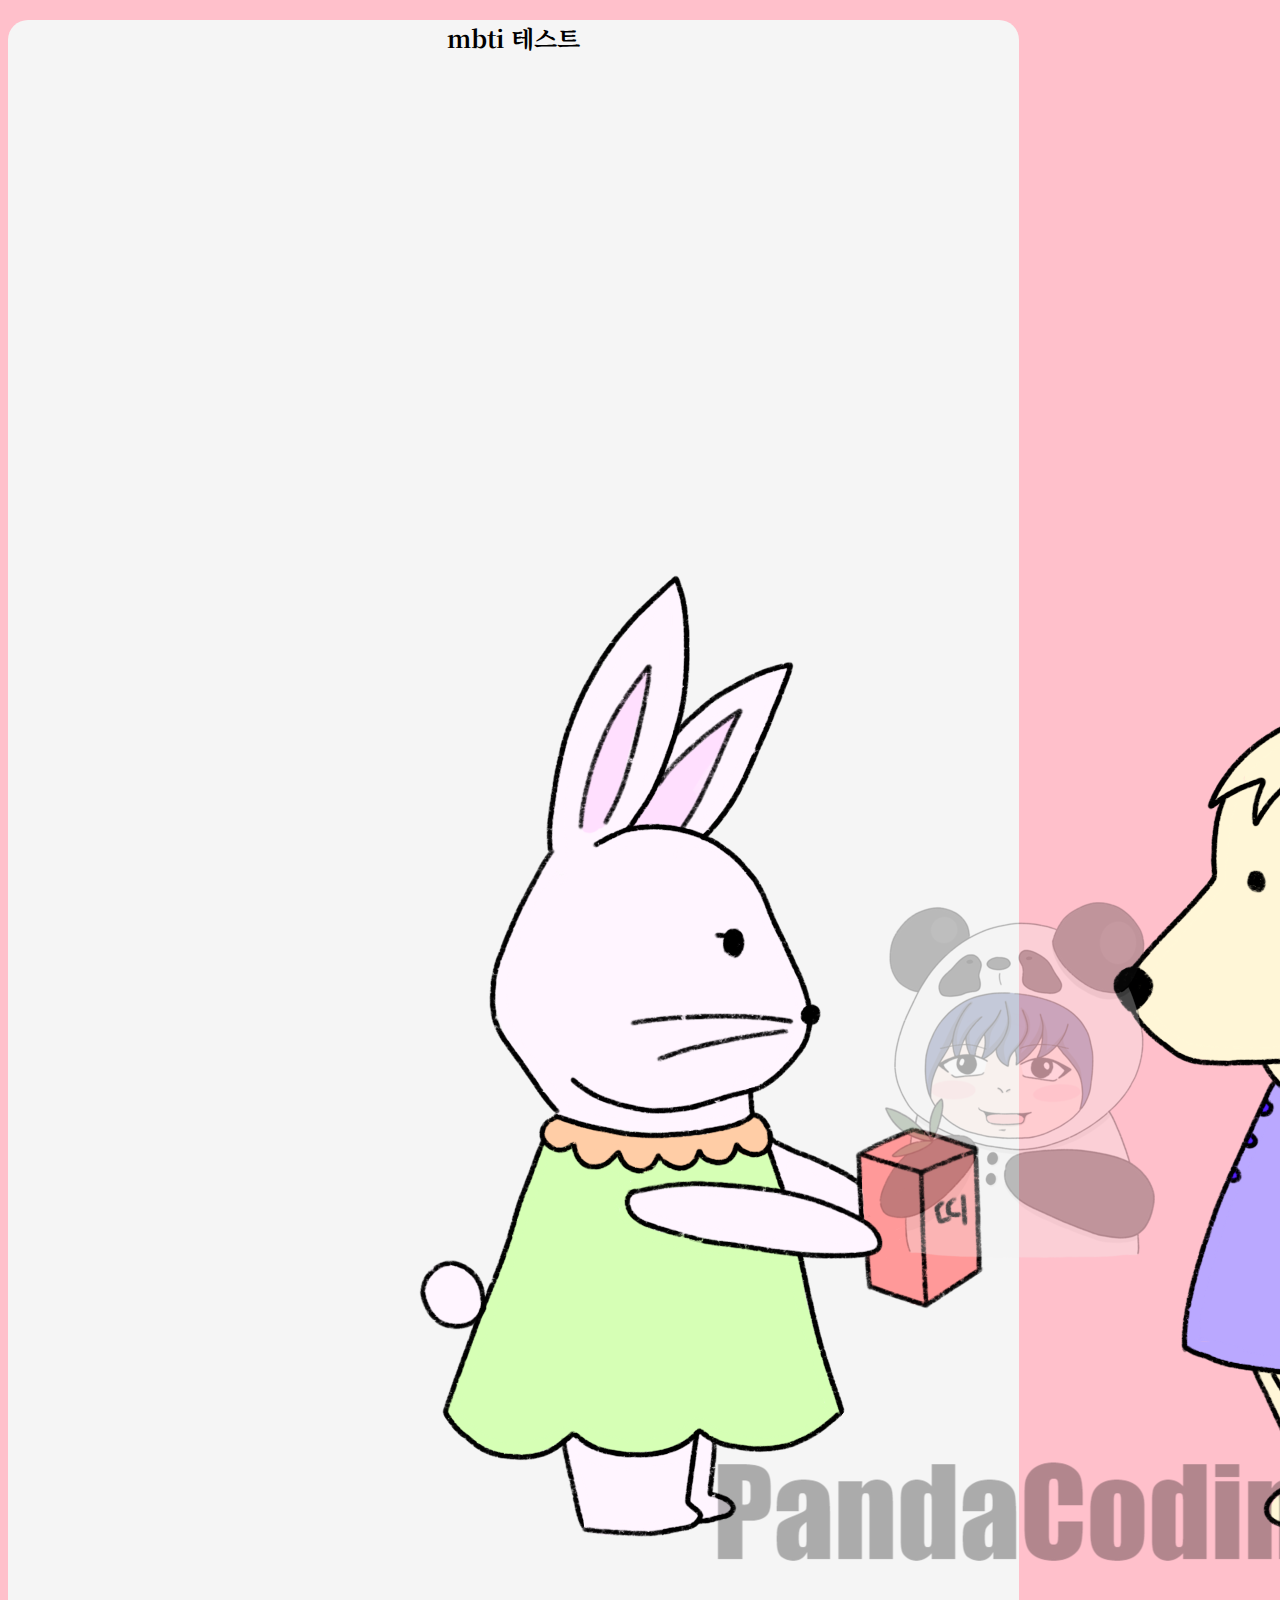
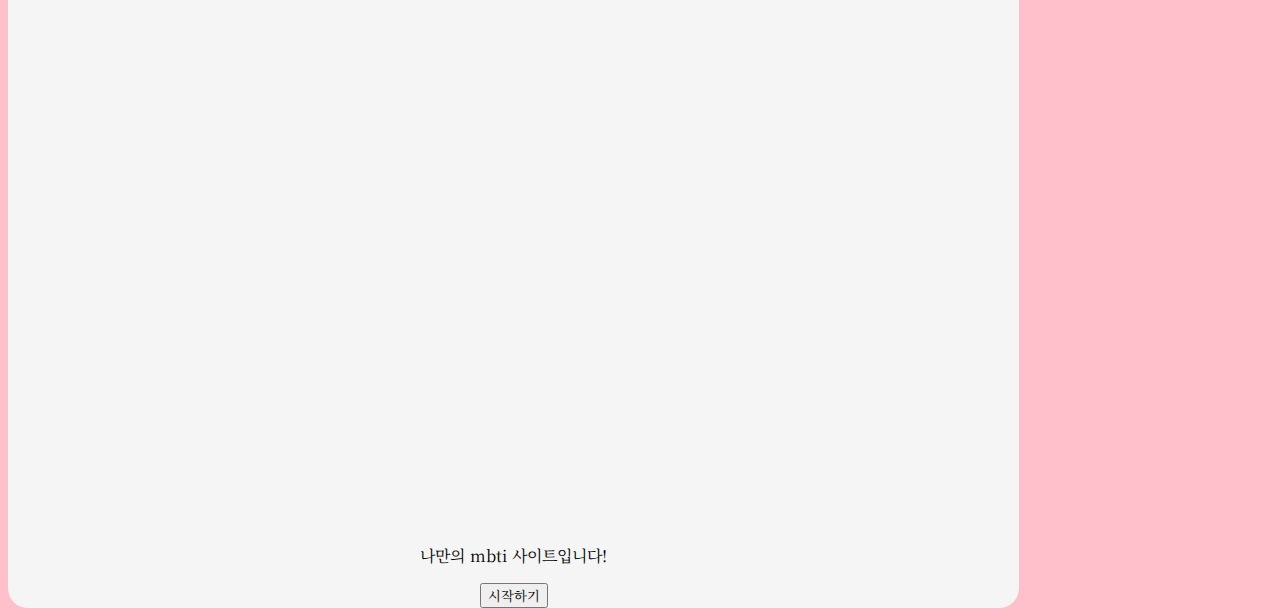
<file: index.html>
<!DOCTYPE html>
<html lang="ko" dir="ltr">

<head>
  <meta charset="utf-8">
  <meta name="viewport" content="width=device-width, initial-scale=1">
  <meta name="author" content="SeongAh">
  <meta name="keywords" content="mbti 테스트">
  <meta name="description" content="mbti 테스트">

  <!-- sns share -->
  <meta property="og:url" content="https://seongah-mbti-test.netlify.app"/>
  <meta property="og:title" content="mbti 테스트"/>
  <meta property="og:type" content="website"/>
  <meta property="og:image" content="img/share.png"/>
  <meta property="og:description" content="mbti 테스트"/>

  <!--favicon-->
  <link rel="shortcut icon" href="img/favicon.ico">
  <link rel="apple-touch-icon-precomposed" href="img.favicon.ico">

  <title>mbit test</title>
  <link href="https://cdn.jsdelivr.net/npm/bootstrap@5.1.3/dist/css/bootstrap.min.css" rel="stylesheet" integrity="sha384-1BmE4kWBq78iYhFldvKuhfTAU6auU8tT94WrHftjDbrCEXSU1oBoqyl2QvZ6jIW3" crossorigin="anonymous">
  <link rel="stylesheet" href="./css/default.css">
  <link rel="stylesheet" href="./css/main.css">
  <link rel="stylesheet" href="./css/qna.css">
  <link rel="stylesheet" href="./css/animation.css">
  <link rel="preconnect" href="https://fonts.googleapis.com">
  <link rel="preconnect" href="https://fonts.gstatic.com" crossorigin>
  <link href="https://fonts.googleapis.com/css2?family=Noto+Serif+KR&display=swap" rel="stylesheet">
  <link rel="stylesheet" href="./css/result.css">
  <script src="https://developers.kakao.com/sdk/js/kakao.js"></script>
  <script>
    Kakao.init('c01f9ddd3a9bfd1894d2548c6b57a482');
    Kakao.isInitialized();
  </script>
  <script async src="https://pagead2.googlesyndication.com/pagead/js/adsbygoogle.js?client=ca-pub-9457630127413603"
     crossorigin="anonymous"></script>
  <script async src="https://pagead2.googlesyndication.com/pagead/js/adsbygoogle.js?client=ca-pub-9457630127413603"
     crossorigin="anonymous"></script>
</head>

<body>
  <div id="container">
    <section id="main" class="mx-auto my-5 py-5 px-3">
      <h2>mbti 테스트</h2>
      <div class="col-lg-6 col-md-8 col-sm-10 col-12 mx-auto">
        <img src="./img/main.png" alt="mainImage" class="img-fluid">
      </div>
      <p>
        나만의 mbti 사이트입니다!
      </p>
      <button type="button" class="btn btn-outline-primary mt-2" onclick="js:begin()">시작하기</button>
    </section>
    <section id="qna">
      <div class="status mx-auto mt-5">
        <div class="statusBar">

        </div>
      </div>
      <div class="qBox my-5 py-3 mx-auto">

      </div>
      <div class="answerBox">

      </div>
    </section>
    <section id="result" class="mx-auto my-5 py-5 px-3">
      <h2>당신의 결과는?!</h2>
      <div class="resultname">

      </div>
      <div id="resultImg" class="my-3 col-lg-6 col-md-8 col-sm-10 col-12 mx-auto">
      </div>
      <div class="resultDesc">

      </div>
      <button type="button" class="mt-3 py-2 px-3 kakao"
      onclick="js:setShare()">공유하기</button>
    </section>
    <script src="./js/data.js" charset="utf-8"></script>
    <script src="./js/start.js" charset="utf-8"></script>
    <script src="./js/share.js" charset="utf-8"></script>
  </div>
</body>

</html>
</file>
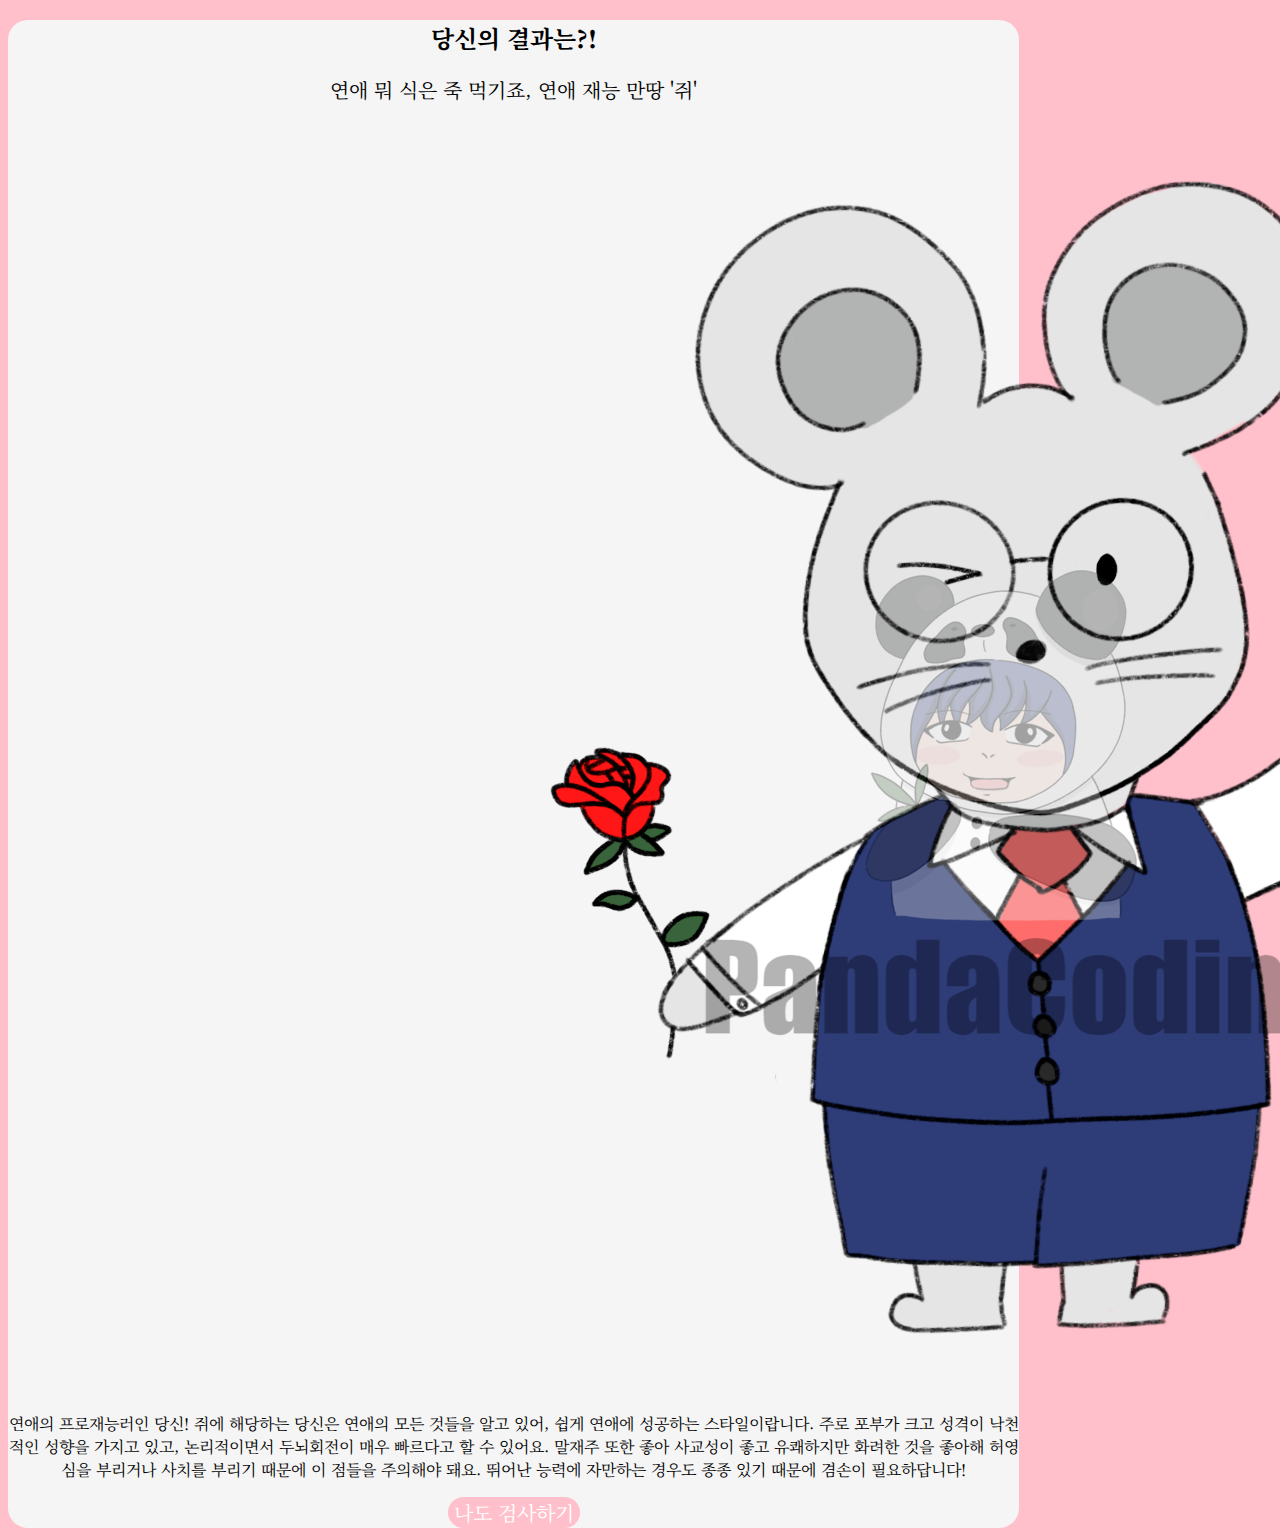
<file: page/result-0.html>
<!DOCTYPE html>
<html lang="ko" dir="ltr">
  <head>
    <meta charset="utf-8">
    <meta name="viewport" content="width=device-width, initial-scale=1">
    <meta name="author" content="SeongAh">
    <meta name="keywords" content="mbti 테스트">
    <meta name="description" content="mbti 테스트">

    <!-- sns share -->
    <meta property="og:url" content="https://seongah-mbti-test.netlify.app"/>
    <meta property="og:title" content="mbti 테스트"/>
    <meta property="og:type" content="website"/>
    <meta property="og:image" content="img/share.png"/>
    <meta property="og:description" content="mbti 테스트"/>

    <!--favicon-->
    <link rel="shortcut icon" href="img/favicon.ico">
    <link rel="apple-touch-icon-precomposed" href="img.favicon.ico">

    <title>mbit test</title>
    <link href="https://cdn.jsdelivr.net/npm/bootstrap@5.1.3/dist/css/bootstrap.min.css" rel="stylesheet" integrity="sha384-1BmE4kWBq78iYhFldvKuhfTAU6auU8tT94WrHftjDbrCEXSU1oBoqyl2QvZ6jIW3" crossorigin="anonymous">
    <link rel="stylesheet" href="../css/default.css">
    <link rel="preconnect" href="https://fonts.googleapis.com">
    <link rel="preconnect" href="https://fonts.gstatic.com" crossorigin>
    <link href="https://fonts.googleapis.com/css2?family=Noto+Serif+KR&display=swap" rel="stylesheet">
    <link rel="stylesheet" href="../css/result.css">
  </head>
  <body>
    <section id="shareResult" class="mx-auto my-5 py-5 px-3">
      <h2>당신의 결과는?!</h2>
      <div class="resultname">
        <p>연애 뭐 식은 죽 먹기죠, 연애 재능 만땅 '쥐'</p>
      </div>
      <div id="resultImg" class="my-3 col-lg-6 col-md-8 col-sm-10 col-12 mx-auto">
        <img src="../img/image-0.png" alt="0" class="img-fluid">
      </div>
      <div class="resultDesc">
        <p>연애의 프로재능러인 당신! 쥐에 해당하는 당신은 연애의 모든 것들을 알고 있어, 쉽게 연애에 성공하는 스타일이랍니다. 주로 포부가 크고 성격이 낙천적인 성향을 가지고 있고, 논리적이면서 두뇌회전이 매우 빠르다고 할 수 있어요. 말재주 또한 좋아 사교성이 좋고 유쾌하지만 화려한 것을 좋아해 허영심을 부리거나 사치를 부리기 때문에 이 점들을 주의해야 돼요. 뛰어난 능력에 자만하는 경우도 종종 있기 때문에 겸손이 필요하답니다! </p>
      </div>
      <script type="text/javascript">
        function moveHome(){
          location.href = "/index.html";
        }
      </script>
      <button type="button" class="mt-3 py-2 px-3 gohome"
      onclick="js:moveHome()">나도 검사하기</button>
    </section>
  </body>
</html>
</file>
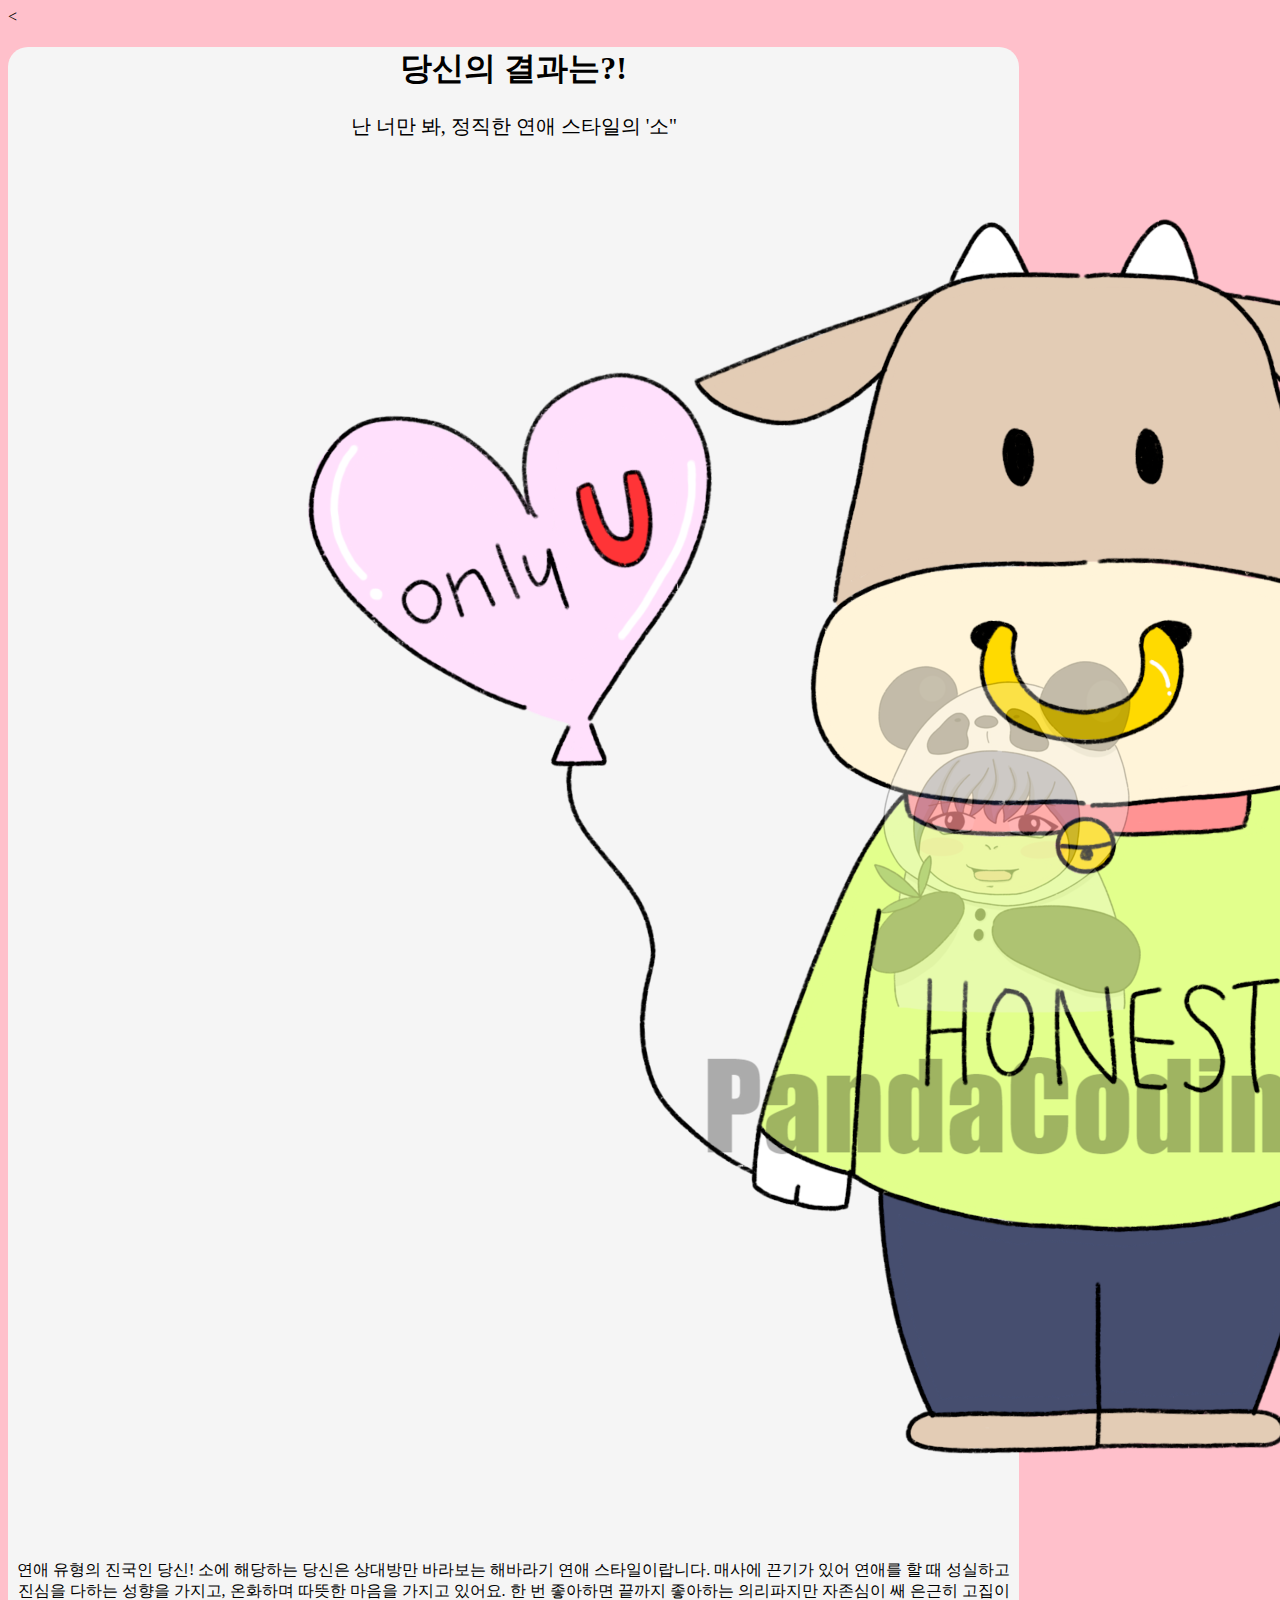
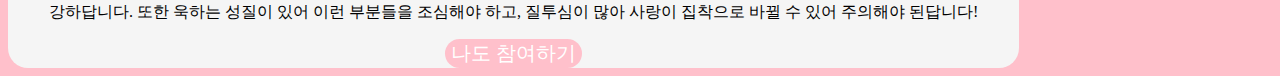
<file: page/result-1.html>
<!DOCTYPE html>
<html lang="ko" dir="ltr">
  <head>
    <  <meta charset="utf-8">
      <meta name="viewport" content="width=device-width, initial-scale=1">
      <meta name="author" content="PandaCoding">
      <meta name="keywords" content="십이간지 연애유형">
      <meta name="description" content="십이간지 연애유형">

      <!-- sns share -->
      <meta property="og:url" content="https://twelvelovetype.netlify.app" />
      <meta property="og:title" content="십이간지 연애유형" />
      <meta property="og:type" content="website" />
      <meta property="og:image" content="../img/share.png" />
      <meta property="og:description" content="십이간지로 알아보는 연애유형" />

      <!--favicon-->
      <link rel="shortcut icon" href="../img/favicon.ico">
      <link rel="apple-touch-icon-precomposed" href="../img/favicon.ico" />

      <title>십이간지 연애유형</title>
      <link href="https://cdn.jsdelivr.net/npm/bootstrap@5.0.0-beta2/dist/css/bootstrap.min.css" rel="stylesheet" integrity="sha384-BmbxuPwQa2lc/FVzBcNJ7UAyJxM6wuqIj61tLrc4wSX0szH/Ev+nYRRuWlolflfl" crossorigin="anonymous">
      <link rel="preconnect" href="https://fonts.gstatic.com">
      <link href="https://fonts.googleapis.com/css2?family=Nanum+Pen+Script&display=swap" rel="stylesheet">
      <link rel="stylesheet" href="../css/default.css">
      <link rel="stylesheet" href="../css/result.css">
  </head>
  <body>
    <section id="shareResult" class="mx-auto my-5 py-5 px-3">
      <h1>당신의 결과는?!</h1>
      <div class="resultname">
        <p>난 너만 봐, 정직한 연애 스타일의 '소''</p>
      </div>
      <div id="resultImg" class="my-3 col-lg-6 col-md-8 col-sm-10 col-12 mx-auto">
        <img src="../img/image-1.png" alt="0" class="img-fluid">
      </div>
      <div class="resultDesc">
        <p>연애 유형의 진국인 당신! 소에 해당하는 당신은 상대방만 바라보는 해바라기 연애 스타일이랍니다. 매사에 끈기가 있어 연애를 할 때 성실하고 진심을 다하는 성향을 가지고, 온화하며 따뜻한 마음을 가지고 있어요. 한 번 좋아하면 끝까지 좋아하는 의리파지만 자존심이 쌔 은근히 고집이 강하답니다. 또한 욱하는 성질이 있어 이런 부분들을 조심해야 하고, 질투심이 많아 사랑이 집착으로 바뀔 수 있어 주의해야 된답니다!</p>
      </div>
      <script type="text/javascript">
        function moveHome(){
          location.href = "/index.html";
        }
      </script>
      <button type="button" class="gohome mt-3 py-2 px-3" onclick="js:moveHome()">나도 참여하기</button>
    </section>
  </body>
</html>
</file>
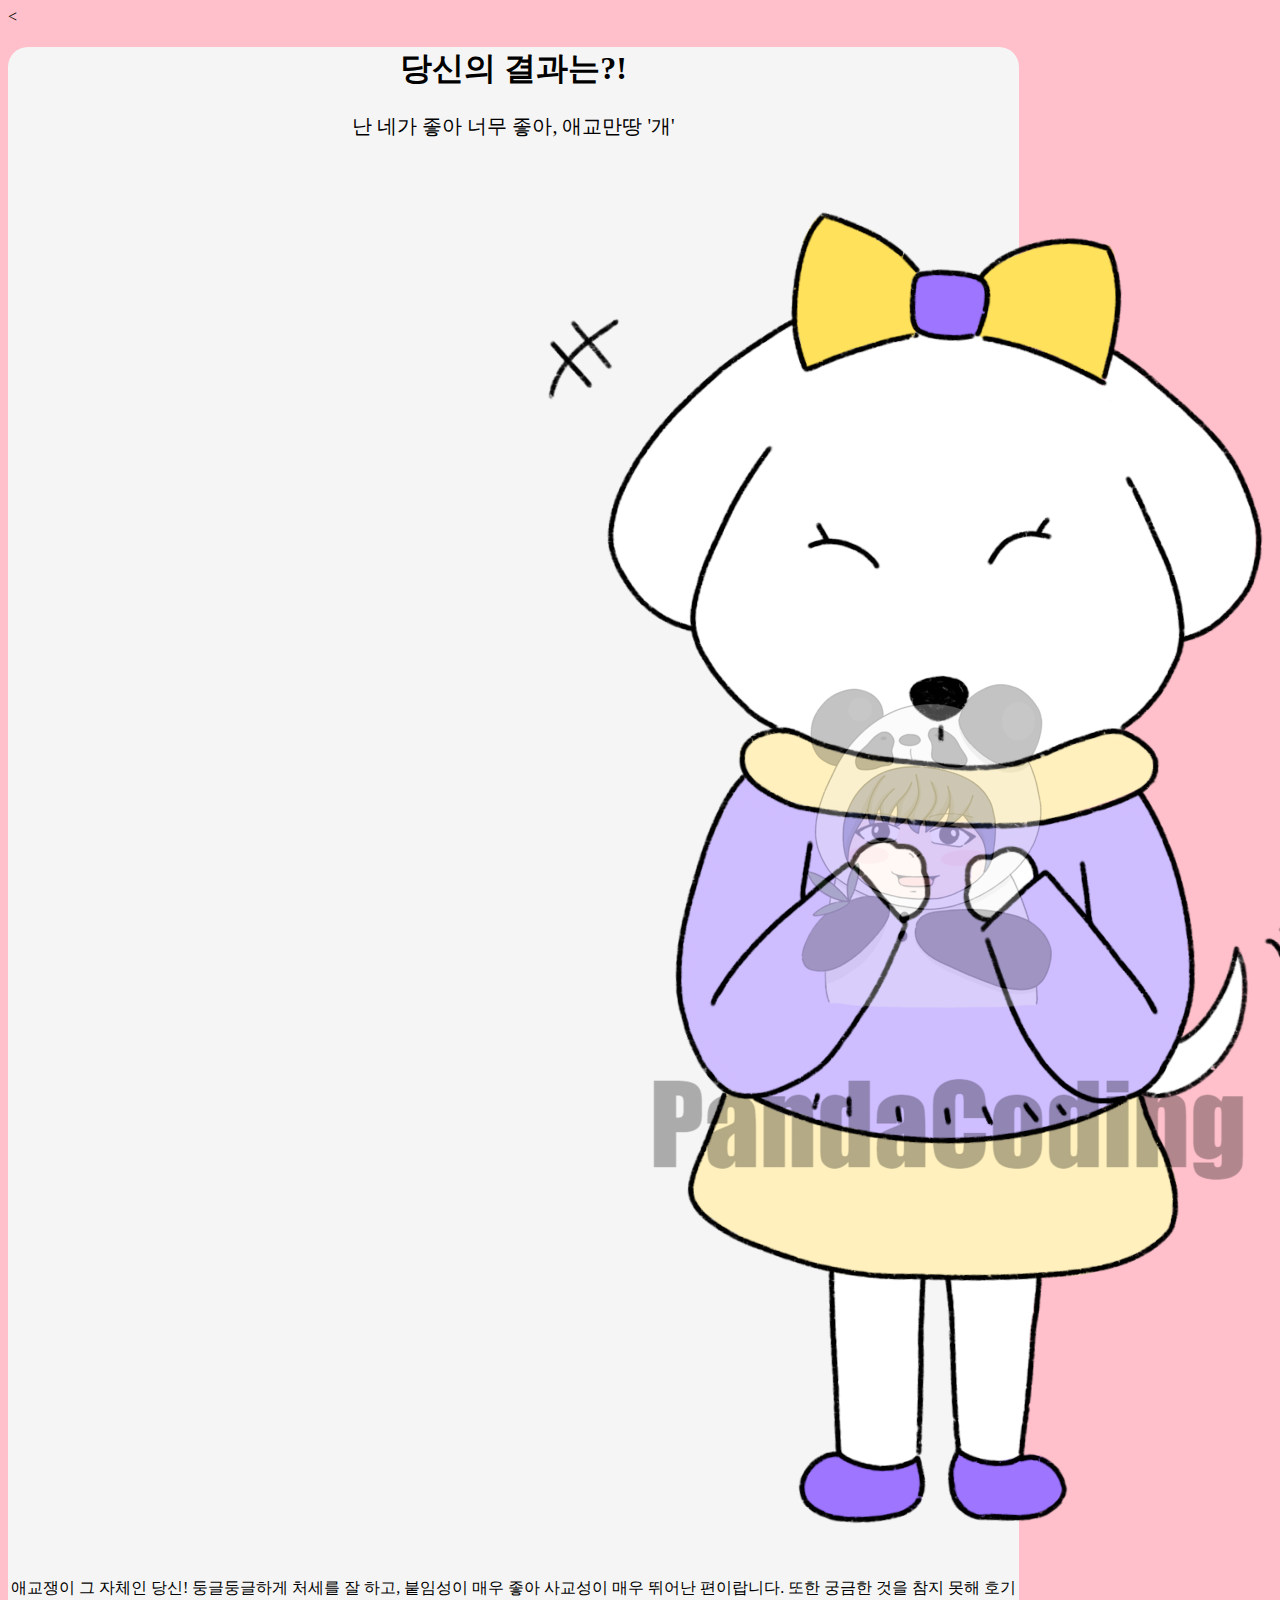
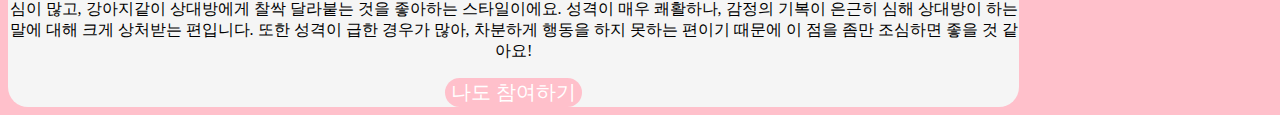
<file: page/result-10.html>
<!DOCTYPE html>
<html lang="ko" dir="ltr">
  <head>
    <  <meta charset="utf-8">
      <meta name="viewport" content="width=device-width, initial-scale=1">
      <meta name="author" content="PandaCoding">
      <meta name="keywords" content="십이간지 연애유형">
      <meta name="description" content="십이간지 연애유형">

      <!-- sns share -->
      <meta property="og:url" content="https://twelvelovetype.netlify.app" />
      <meta property="og:title" content="십이간지 연애유형" />
      <meta property="og:type" content="website" />
      <meta property="og:image" content="../img/share.png" />
      <meta property="og:description" content="십이간지로 알아보는 연애유형" />

      <!--favicon-->
      <link rel="shortcut icon" href="../img/favicon.ico">
      <link rel="apple-touch-icon-precomposed" href="../img/favicon.ico" />

      <title>십이간지 연애유형</title>
      <link href="https://cdn.jsdelivr.net/npm/bootstrap@5.0.0-beta2/dist/css/bootstrap.min.css" rel="stylesheet" integrity="sha384-BmbxuPwQa2lc/FVzBcNJ7UAyJxM6wuqIj61tLrc4wSX0szH/Ev+nYRRuWlolflfl" crossorigin="anonymous">
      <link rel="preconnect" href="https://fonts.gstatic.com">
      <link href="https://fonts.googleapis.com/css2?family=Nanum+Pen+Script&display=swap" rel="stylesheet">
      <link rel="stylesheet" href="../css/default.css">
      <link rel="stylesheet" href="../css/result.css">
  </head>
  <body>
    <section id="shareResult" class="mx-auto my-5 py-5 px-3">
      <h1>당신의 결과는?!</h1>
      <div class="resultname">
        <p>난 네가 좋아 너무 좋아, 애교만땅 '개'</p>
      </div>
      <div id="resultImg" class="my-3 col-lg-6 col-md-8 col-sm-10 col-12 mx-auto">
        <img src="../img/image-10.png" alt="0" class="img-fluid">
      </div>
      <div class="resultDesc">
        <p>애교쟁이 그 자체인 당신! 둥글둥글하게 처세를 잘 하고, 붙임성이 매우 좋아 사교성이 매우 뛰어난 편이랍니다. 또한 궁금한 것을 참지 못해 호기심이 많고, 강아지같이 상대방에게 찰싹 달라붙는 것을 좋아하는 스타일이에요. 성격이 매우 쾌활하나, 감정의 기복이 은근히 심해 상대방이 하는 말에 대해 크게 상처받는 편입니다. 또한 성격이 급한 경우가 많아, 차분하게 행동을 하지 못하는 편이기 때문에 이 점을 좀만 조심하면 좋을 것 같아요!</p>
      </div>
      <script type="text/javascript">
        function moveHome(){
          location.href = "/index.html";
        }
      </script>
      <button type="button" class="gohome mt-3 py-2 px-3" onclick="js:moveHome()">나도 참여하기</button>
    </section>
  </body>
</html>
</file>
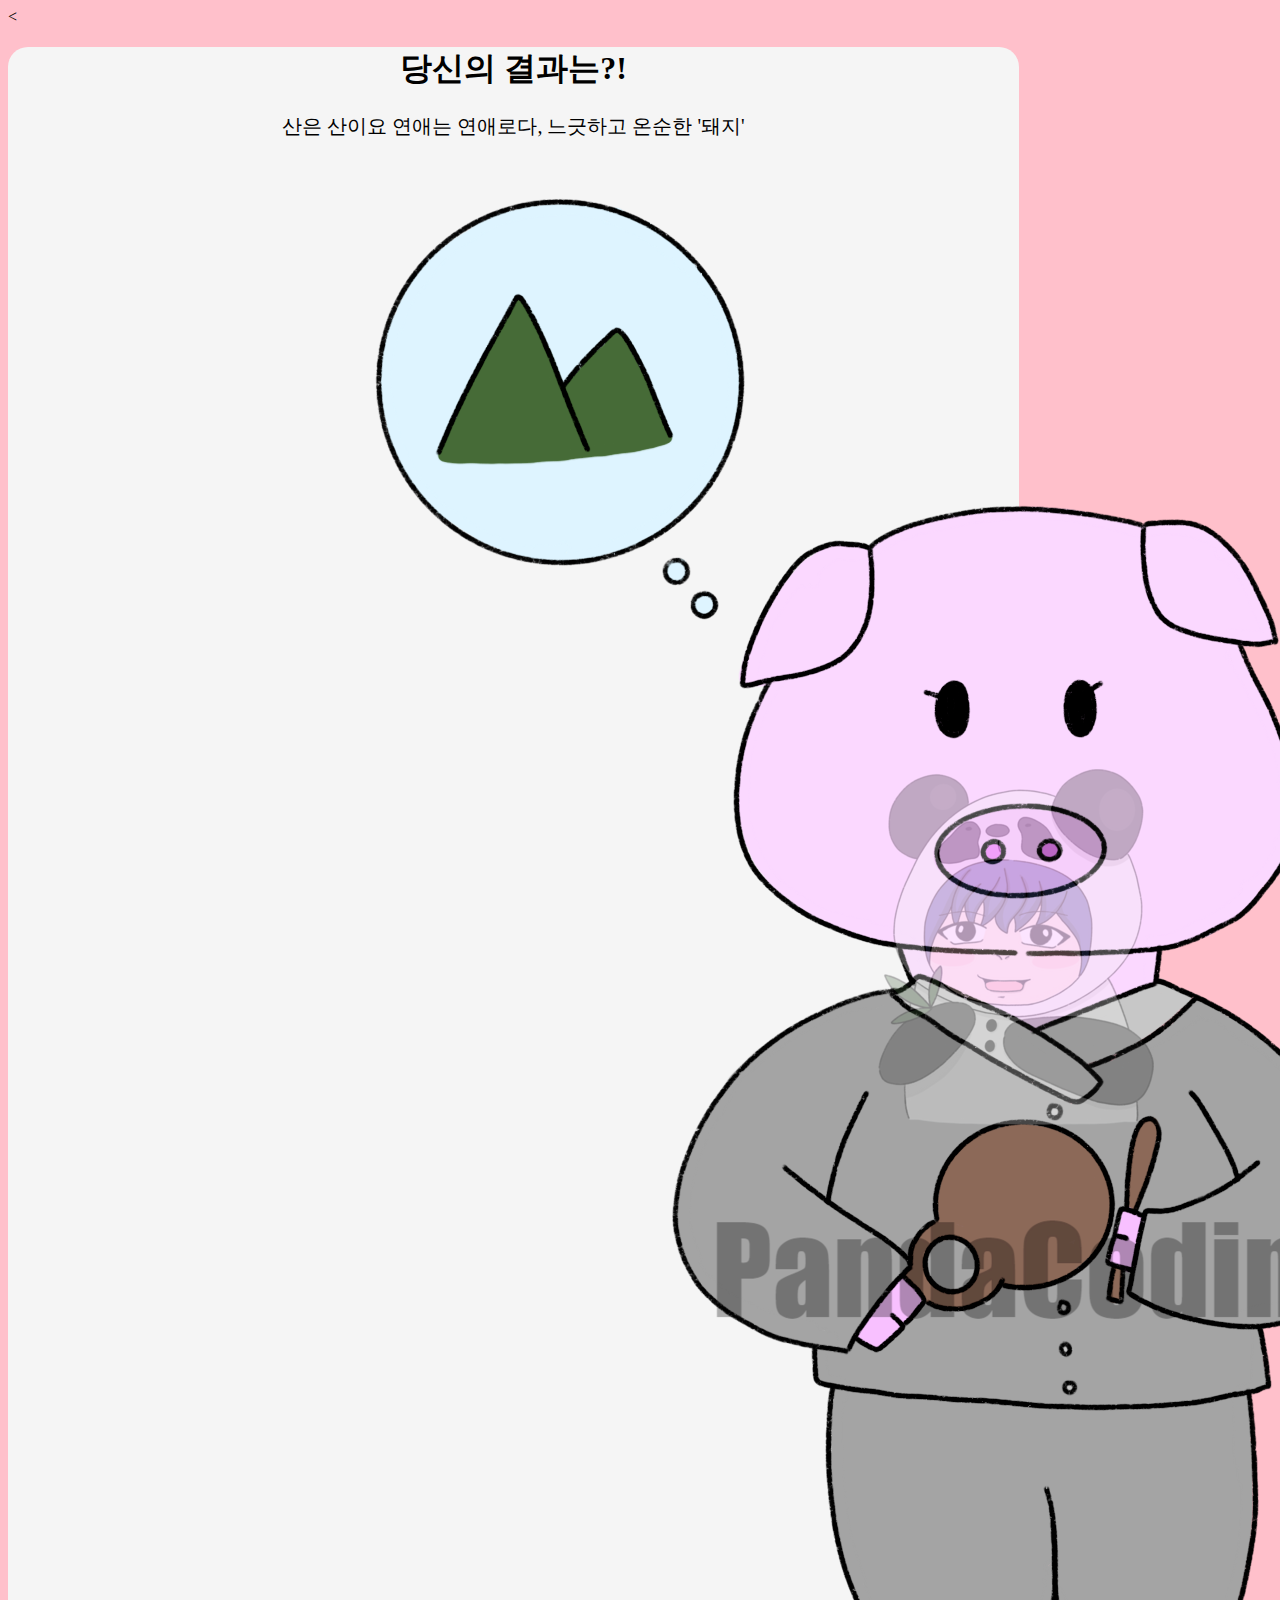
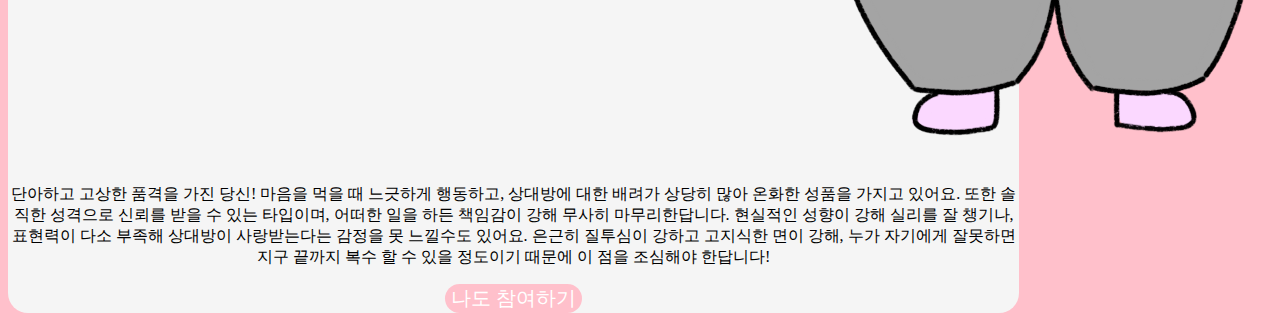
<file: page/result-11.html>
<!DOCTYPE html>
<html lang="ko" dir="ltr">
  <head>
    <  <meta charset="utf-8">
      <meta name="viewport" content="width=device-width, initial-scale=1">
      <meta name="author" content="PandaCoding">
      <meta name="keywords" content="십이간지 연애유형">
      <meta name="description" content="십이간지 연애유형">

      <!-- sns share -->
      <meta property="og:url" content="https://twelvelovetype.netlify.app" />
      <meta property="og:title" content="십이간지 연애유형" />
      <meta property="og:type" content="website" />
      <meta property="og:image" content="../img/share.png" />
      <meta property="og:description" content="십이간지로 알아보는 연애유형" />

      <!--favicon-->
      <link rel="shortcut icon" href="../img/favicon.ico">
      <link rel="apple-touch-icon-precomposed" href="../img/favicon.ico" />

      <title>십이간지 연애유형</title>
      <link href="https://cdn.jsdelivr.net/npm/bootstrap@5.0.0-beta2/dist/css/bootstrap.min.css" rel="stylesheet" integrity="sha384-BmbxuPwQa2lc/FVzBcNJ7UAyJxM6wuqIj61tLrc4wSX0szH/Ev+nYRRuWlolflfl" crossorigin="anonymous">
      <link rel="preconnect" href="https://fonts.gstatic.com">
      <link href="https://fonts.googleapis.com/css2?family=Nanum+Pen+Script&display=swap" rel="stylesheet">
      <link rel="stylesheet" href="../css/default.css">
      <link rel="stylesheet" href="../css/result.css">
  </head>
  <body>
    <section id="shareResult" class="mx-auto my-5 py-5 px-3">
      <h1>당신의 결과는?!</h1>
      <div class="resultname">
        <p>산은 산이요 연애는 연애로다, 느긋하고 온순한 '돼지'</p>
      </div>
      <div id="resultImg" class="my-3 col-lg-6 col-md-8 col-sm-10 col-12 mx-auto">
        <img src="../img/image-11.png" alt="0" class="img-fluid">
      </div>
      <div class="resultDesc">
        <p>단아하고 고상한 품격을 가진 당신! 마음을 먹을 때 느긋하게 행동하고, 상대방에 대한 배려가 상당히 많아 온화한 성품을 가지고 있어요. 또한 솔직한 성격으로 신뢰를 받을 수 있는 타입이며, 어떠한 일을 하든 책임감이 강해 무사히 마무리한답니다. 현실적인 성향이 강해 실리를 잘 챙기나, 표현력이 다소 부족해 상대방이 사랑받는다는 감정을 못 느낄수도 있어요. 은근히 질투심이 강하고 고지식한 면이 강해, 누가 자기에게 잘못하면 지구 끝까지 복수 할 수 있을 정도이기 때문에 이 점을 조심해야 한답니다!</p>
      </div>
      <script type="text/javascript">
        function moveHome(){
          location.href = "/index.html";
        }
      </script>
      <button type="button" class="gohome mt-3 py-2 px-3" onclick="js:moveHome()">나도 참여하기</button>
    </section>
  </body>
</html>
</file>
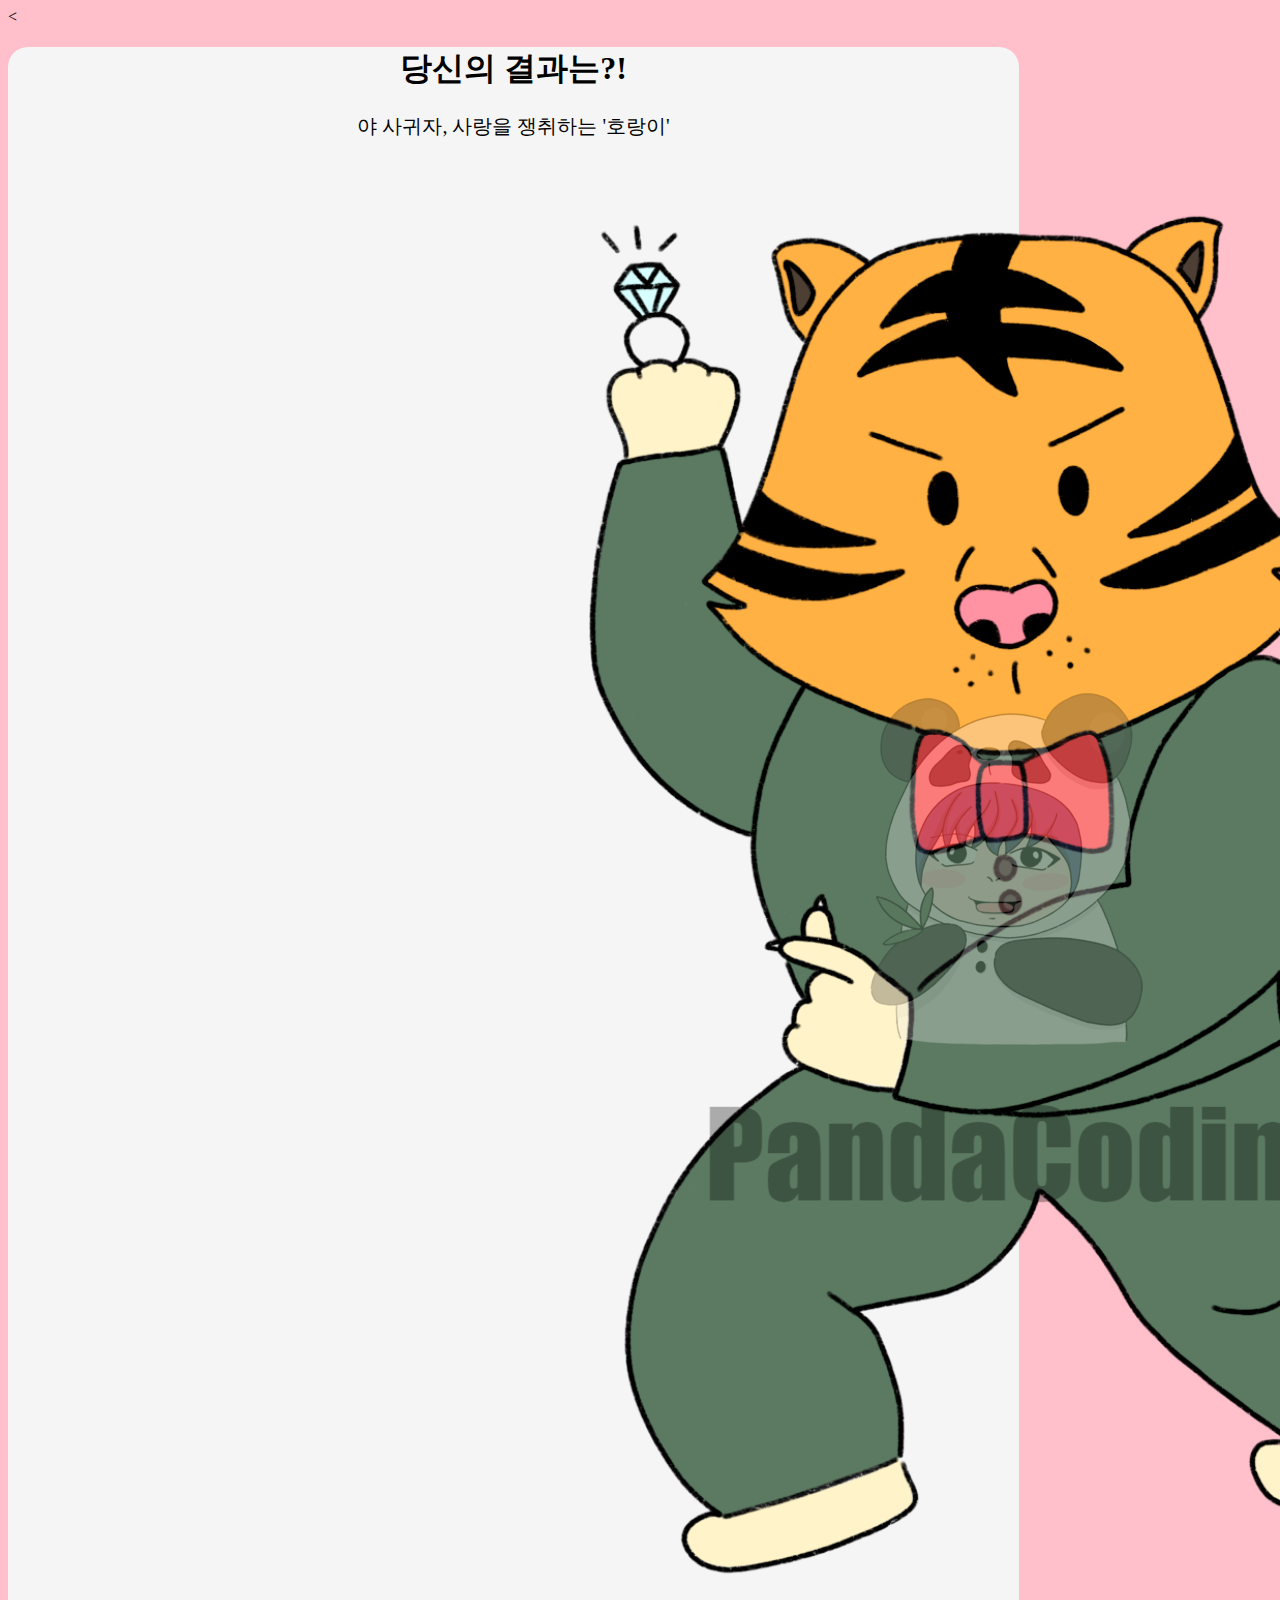
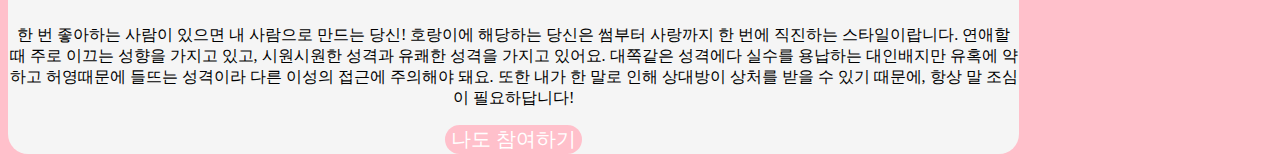
<file: page/result-2.html>
<!DOCTYPE html>
<html lang="ko" dir="ltr">
  <head>
    <  <meta charset="utf-8">
      <meta name="viewport" content="width=device-width, initial-scale=1">
      <meta name="author" content="PandaCoding">
      <meta name="keywords" content="십이간지 연애유형">
      <meta name="description" content="십이간지 연애유형">

      <!-- sns share -->
      <meta property="og:url" content="https://twelvelovetype.netlify.app" />
      <meta property="og:title" content="십이간지 연애유형" />
      <meta property="og:type" content="website" />
      <meta property="og:image" content="../img/share.png" />
      <meta property="og:description" content="십이간지로 알아보는 연애유형" />

      <!--favicon-->
      <link rel="shortcut icon" href="../img/favicon.ico">
      <link rel="apple-touch-icon-precomposed" href="../img/favicon.ico" />

      <title>십이간지 연애유형</title>
      <link href="https://cdn.jsdelivr.net/npm/bootstrap@5.0.0-beta2/dist/css/bootstrap.min.css" rel="stylesheet" integrity="sha384-BmbxuPwQa2lc/FVzBcNJ7UAyJxM6wuqIj61tLrc4wSX0szH/Ev+nYRRuWlolflfl" crossorigin="anonymous">
      <link rel="preconnect" href="https://fonts.gstatic.com">
      <link href="https://fonts.googleapis.com/css2?family=Nanum+Pen+Script&display=swap" rel="stylesheet">
      <link rel="stylesheet" href="../css/default.css">
      <link rel="stylesheet" href="../css/result.css">
  </head>
  <body>
    <section id="shareResult" class="mx-auto my-5 py-5 px-3">
      <h1>당신의 결과는?!</h1>
      <div class="resultname">
        <p>야 사귀자, 사랑을 쟁취하는 '호랑이'</p>
      </div>
      <div id="resultImg" class="my-3 col-lg-6 col-md-8 col-sm-10 col-12 mx-auto">
        <img src="../img/image-2.png" alt="0" class="img-fluid">
      </div>
      <div class="resultDesc">
        <p>한 번 좋아하는 사람이 있으면 내 사람으로 만드는 당신! 호랑이에 해당하는 당신은 썸부터 사랑까지 한 번에 직진하는 스타일이랍니다. 연애할 때 주로 이끄는 성향을 가지고 있고, 시원시원한 성격과 유쾌한 성격을 가지고 있어요. 대쪽같은 성격에다 실수를 용납하는 대인배지만 유혹에 약하고 허영때문에 들뜨는 성격이라 다른 이성의 접근에 주의해야 돼요. 또한 내가 한 말로 인해 상대방이 상처를 받을 수 있기 때문에, 항상 말 조심이 필요하답니다!</p>
      </div>
      <script type="text/javascript">
        function moveHome(){
          location.href = "/index.html";
        }
      </script>
      <button type="button" class="gohome mt-3 py-2 px-3" onclick="js:moveHome()">나도 참여하기</button>
    </section>
  </body>
</html>
</file>
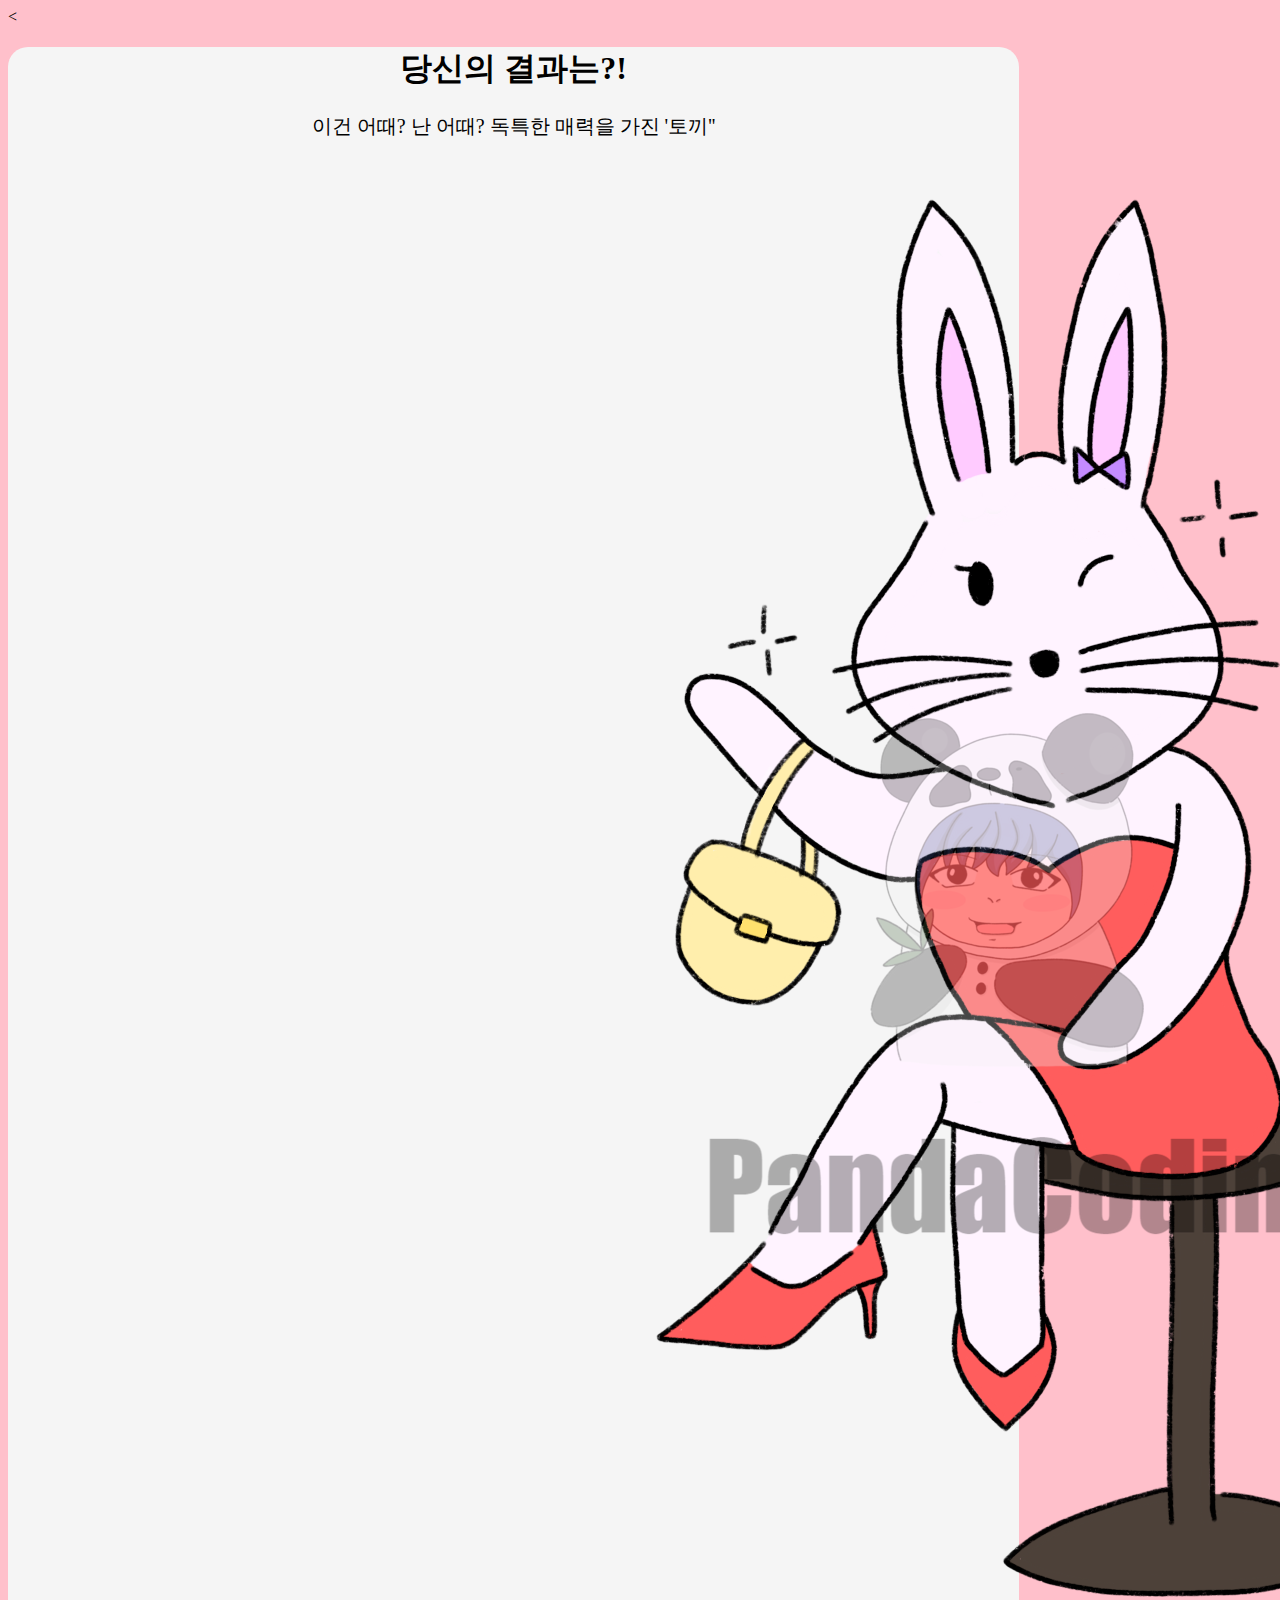
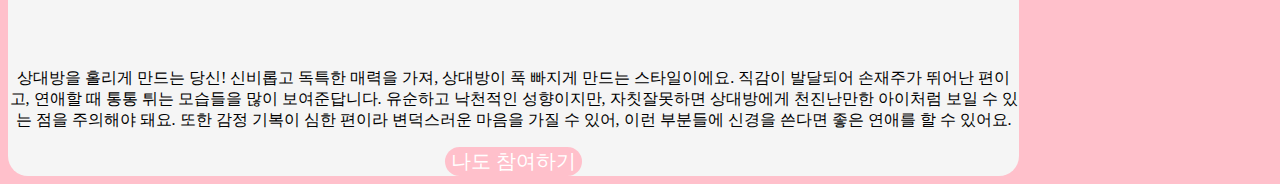
<file: page/result-3.html>
<!DOCTYPE html>
<html lang="ko" dir="ltr">
  <head>
    <  <meta charset="utf-8">
      <meta name="viewport" content="width=device-width, initial-scale=1">
      <meta name="author" content="PandaCoding">
      <meta name="keywords" content="십이간지 연애유형">
      <meta name="description" content="십이간지 연애유형">

      <!-- sns share -->
      <meta property="og:url" content="https://twelvelovetype.netlify.app" />
      <meta property="og:title" content="십이간지 연애유형" />
      <meta property="og:type" content="website" />
      <meta property="og:image" content="../img/share.png" />
      <meta property="og:description" content="십이간지로 알아보는 연애유형" />

      <!--favicon-->
      <link rel="shortcut icon" href="../img/favicon.ico">
      <link rel="apple-touch-icon-precomposed" href="../img/favicon.ico" />

      <title>십이간지 연애유형</title>
      <link href="https://cdn.jsdelivr.net/npm/bootstrap@5.0.0-beta2/dist/css/bootstrap.min.css" rel="stylesheet" integrity="sha384-BmbxuPwQa2lc/FVzBcNJ7UAyJxM6wuqIj61tLrc4wSX0szH/Ev+nYRRuWlolflfl" crossorigin="anonymous">
      <link rel="preconnect" href="https://fonts.gstatic.com">
      <link href="https://fonts.googleapis.com/css2?family=Nanum+Pen+Script&display=swap" rel="stylesheet">
      <link rel="stylesheet" href="../css/default.css">
      <link rel="stylesheet" href="../css/result.css">
  </head>
  <body>
    <section id="shareResult" class="mx-auto my-5 py-5 px-3">
      <h1>당신의 결과는?!</h1>
      <div class="resultname">
        <p>이건 어때? 난 어때? 독특한 매력을 가진 '토끼''</p>
      </div>
      <div id="resultImg" class="my-3 col-lg-6 col-md-8 col-sm-10 col-12 mx-auto">
        <img src="../img/image-3.png" alt="0" class="img-fluid">
      </div>
      <div class="resultDesc">
        <p>상대방을 홀리게 만드는 당신! 신비롭고 독특한 매력을 가져, 상대방이 푹 빠지게 만드는 스타일이에요. 직감이 발달되어 손재주가 뛰어난 편이고, 연애할 때 통통 튀는 모습들을 많이 보여준답니다. 유순하고 낙천적인 성향이지만, 자칫잘못하면 상대방에게 천진난만한 아이처럼 보일 수 있는 점을 주의해야 돼요. 또한 감정 기복이 심한 편이라 변덕스러운 마음을 가질 수 있어, 이런 부분들에 신경을 쓴다면 좋은 연애를 할 수 있어요.</p>
      </div>
      <script type="text/javascript">
        function moveHome(){
          location.href = "/index.html";
        }
      </script>
      <button type="button" class="gohome mt-3 py-2 px-3" onclick="js:moveHome()">나도 참여하기</button>
    </section>
  </body>
</html>
</file>
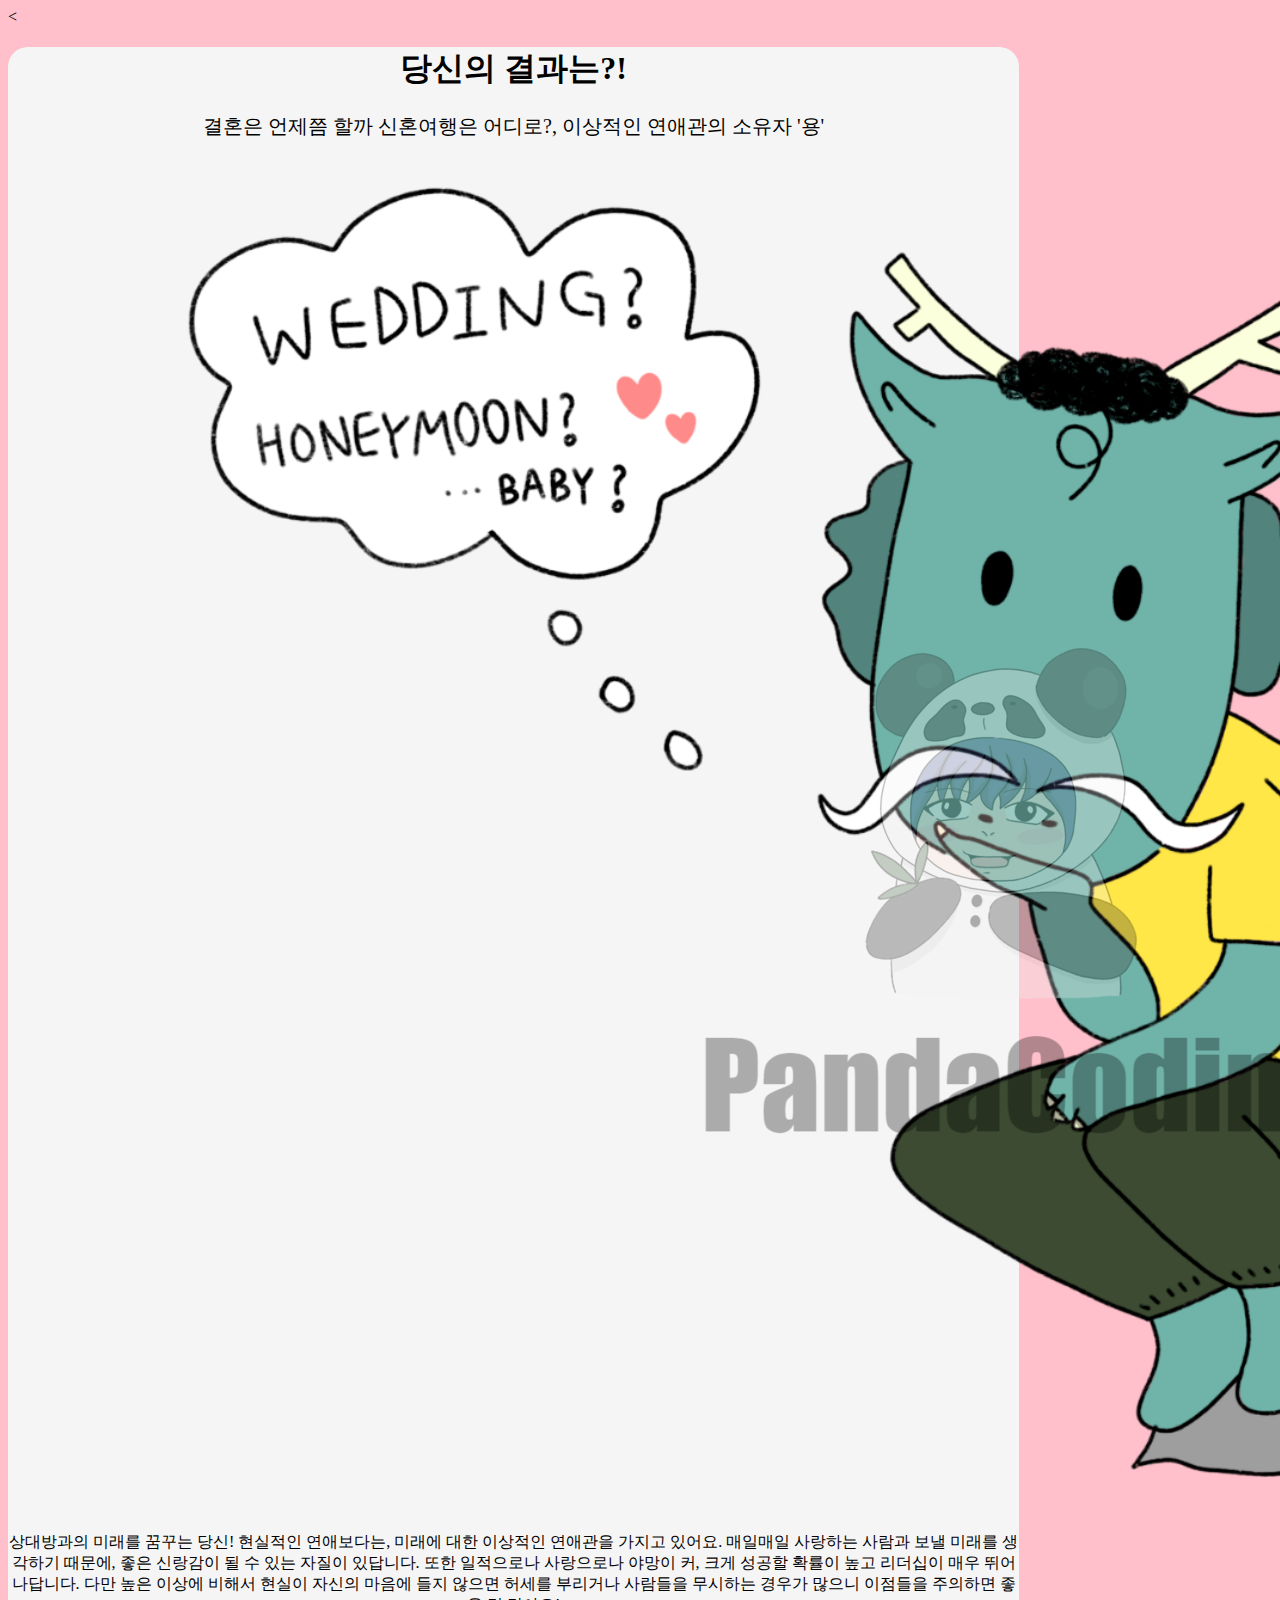
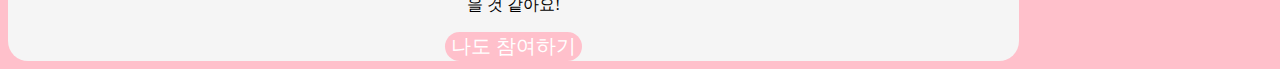
<file: page/result-4.html>
<!DOCTYPE html>
<html lang="ko" dir="ltr">
  <head>
    <  <meta charset="utf-8">
      <meta name="viewport" content="width=device-width, initial-scale=1">
      <meta name="author" content="PandaCoding">
      <meta name="keywords" content="십이간지 연애유형">
      <meta name="description" content="십이간지 연애유형">

      <!-- sns share -->
      <meta property="og:url" content="https://twelvelovetype.netlify.app" />
      <meta property="og:title" content="십이간지 연애유형" />
      <meta property="og:type" content="website" />
      <meta property="og:image" content="../img/share.png" />
      <meta property="og:description" content="십이간지로 알아보는 연애유형" />

      <!--favicon-->
      <link rel="shortcut icon" href="../img/favicon.ico">
      <link rel="apple-touch-icon-precomposed" href="../img/favicon.ico" />

      <title>십이간지 연애유형</title>
      <link href="https://cdn.jsdelivr.net/npm/bootstrap@5.0.0-beta2/dist/css/bootstrap.min.css" rel="stylesheet" integrity="sha384-BmbxuPwQa2lc/FVzBcNJ7UAyJxM6wuqIj61tLrc4wSX0szH/Ev+nYRRuWlolflfl" crossorigin="anonymous">
      <link rel="preconnect" href="https://fonts.gstatic.com">
      <link href="https://fonts.googleapis.com/css2?family=Nanum+Pen+Script&display=swap" rel="stylesheet">
      <link rel="stylesheet" href="../css/default.css">
      <link rel="stylesheet" href="../css/result.css">
  </head>
  <body>
    <section id="shareResult" class="mx-auto my-5 py-5 px-3">
      <h1>당신의 결과는?!</h1>
      <div class="resultname">
        <p>결혼은 언제쯤 할까 신혼여행은 어디로?, 이상적인 연애관의 소유자 '용'</p>
      </div>
      <div id="resultImg" class="my-3 col-lg-6 col-md-8 col-sm-10 col-12 mx-auto">
        <img src="../img/image-4.png" alt="0" class="img-fluid">
      </div>
      <div class="resultDesc">
        <p>상대방과의 미래를 꿈꾸는 당신! 현실적인 연애보다는, 미래에 대한 이상적인 연애관을 가지고 있어요. 매일매일 사랑하는 사람과 보낼 미래를 생각하기 때문에, 좋은 신랑감이 될 수 있는 자질이 있답니다. 또한 일적으로나 사랑으로나 야망이 커, 크게 성공할 확률이 높고 리더십이 매우 뛰어나답니다. 다만 높은 이상에 비해서 현실이 자신의 마음에 들지 않으면 허세를 부리거나 사람들을 무시하는 경우가 많으니 이점들을 주의하면 좋을 것 같아요!</p>
      </div>
      <script type="text/javascript">
        function moveHome(){
          location.href = "/index.html";
        }
      </script>
      <button type="button" class="gohome mt-3 py-2 px-3" onclick="js:moveHome()">나도 참여하기</button>
    </section>
  </body>
</html>
</file>
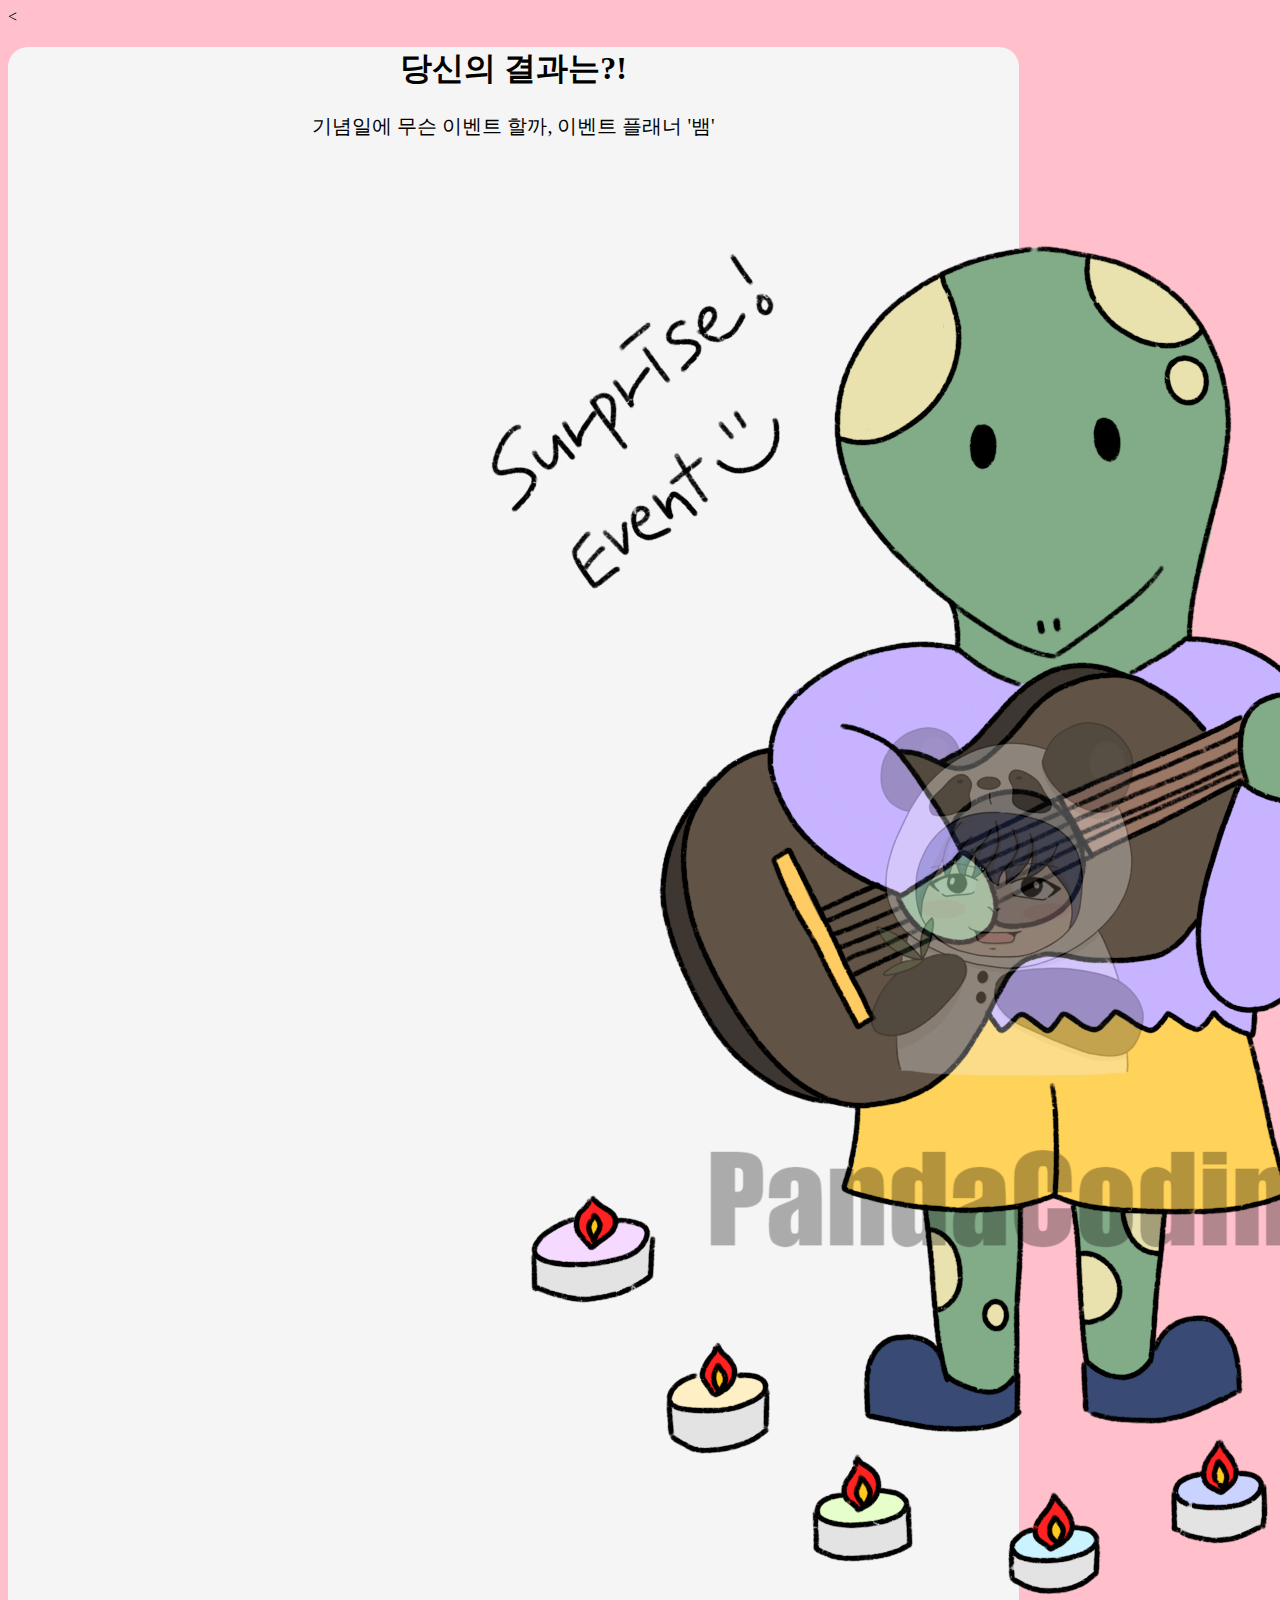
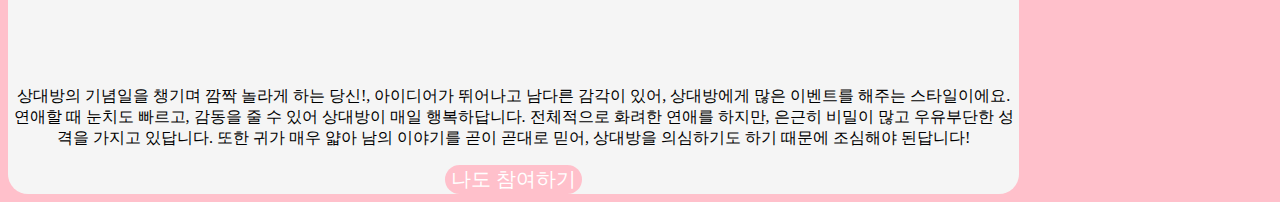
<file: page/result-5.html>
<!DOCTYPE html>
<html lang="ko" dir="ltr">
  <head>
    <  <meta charset="utf-8">
      <meta name="viewport" content="width=device-width, initial-scale=1">
      <meta name="author" content="PandaCoding">
      <meta name="keywords" content="십이간지 연애유형">
      <meta name="description" content="십이간지 연애유형">

      <!-- sns share -->
      <meta property="og:url" content="https://twelvelovetype.netlify.app" />
      <meta property="og:title" content="십이간지 연애유형" />
      <meta property="og:type" content="website" />
      <meta property="og:image" content="../img/share.png" />
      <meta property="og:description" content="십이간지로 알아보는 연애유형" />

      <!--favicon-->
      <link rel="shortcut icon" href="../img/favicon.ico">
      <link rel="apple-touch-icon-precomposed" href="../img/favicon.ico" />

      <title>십이간지 연애유형</title>
      <link href="https://cdn.jsdelivr.net/npm/bootstrap@5.0.0-beta2/dist/css/bootstrap.min.css" rel="stylesheet" integrity="sha384-BmbxuPwQa2lc/FVzBcNJ7UAyJxM6wuqIj61tLrc4wSX0szH/Ev+nYRRuWlolflfl" crossorigin="anonymous">
      <link rel="preconnect" href="https://fonts.gstatic.com">
      <link href="https://fonts.googleapis.com/css2?family=Nanum+Pen+Script&display=swap" rel="stylesheet">
      <link rel="stylesheet" href="../css/default.css">
      <link rel="stylesheet" href="../css/result.css">
  </head>
  <body>
    <section id="shareResult" class="mx-auto my-5 py-5 px-3">
      <h1>당신의 결과는?!</h1>
      <div class="resultname">
        <p>기념일에 무슨 이벤트 할까, 이벤트 플래너 '뱀'</p>
      </div>
      <div id="resultImg" class="my-3 col-lg-6 col-md-8 col-sm-10 col-12 mx-auto">
        <img src="../img/image-5.png" alt="0" class="img-fluid">
      </div>
      <div class="resultDesc">
        <p>상대방의 기념일을 챙기며 깜짝 놀라게 하는 당신!, 아이디어가 뛰어나고 남다른 감각이 있어, 상대방에게 많은 이벤트를 해주는 스타일이에요. 연애할 때 눈치도 빠르고, 감동을 줄 수 있어 상대방이 매일 행복하답니다. 전체적으로 화려한 연애를 하지만, 은근히 비밀이 많고 우유부단한 성격을 가지고 있답니다. 또한 귀가 매우 얇아 남의 이야기를 곧이 곧대로 믿어, 상대방을 의심하기도 하기 때문에 조심해야 된답니다!</p>
      </div>
      <script type="text/javascript">
        function moveHome(){
          location.href = "/index.html";
        }
      </script>
      <button type="button" class="gohome mt-3 py-2 px-3" onclick="js:moveHome()">나도 참여하기</button>
    </section>
  </body>
</html>
</file>
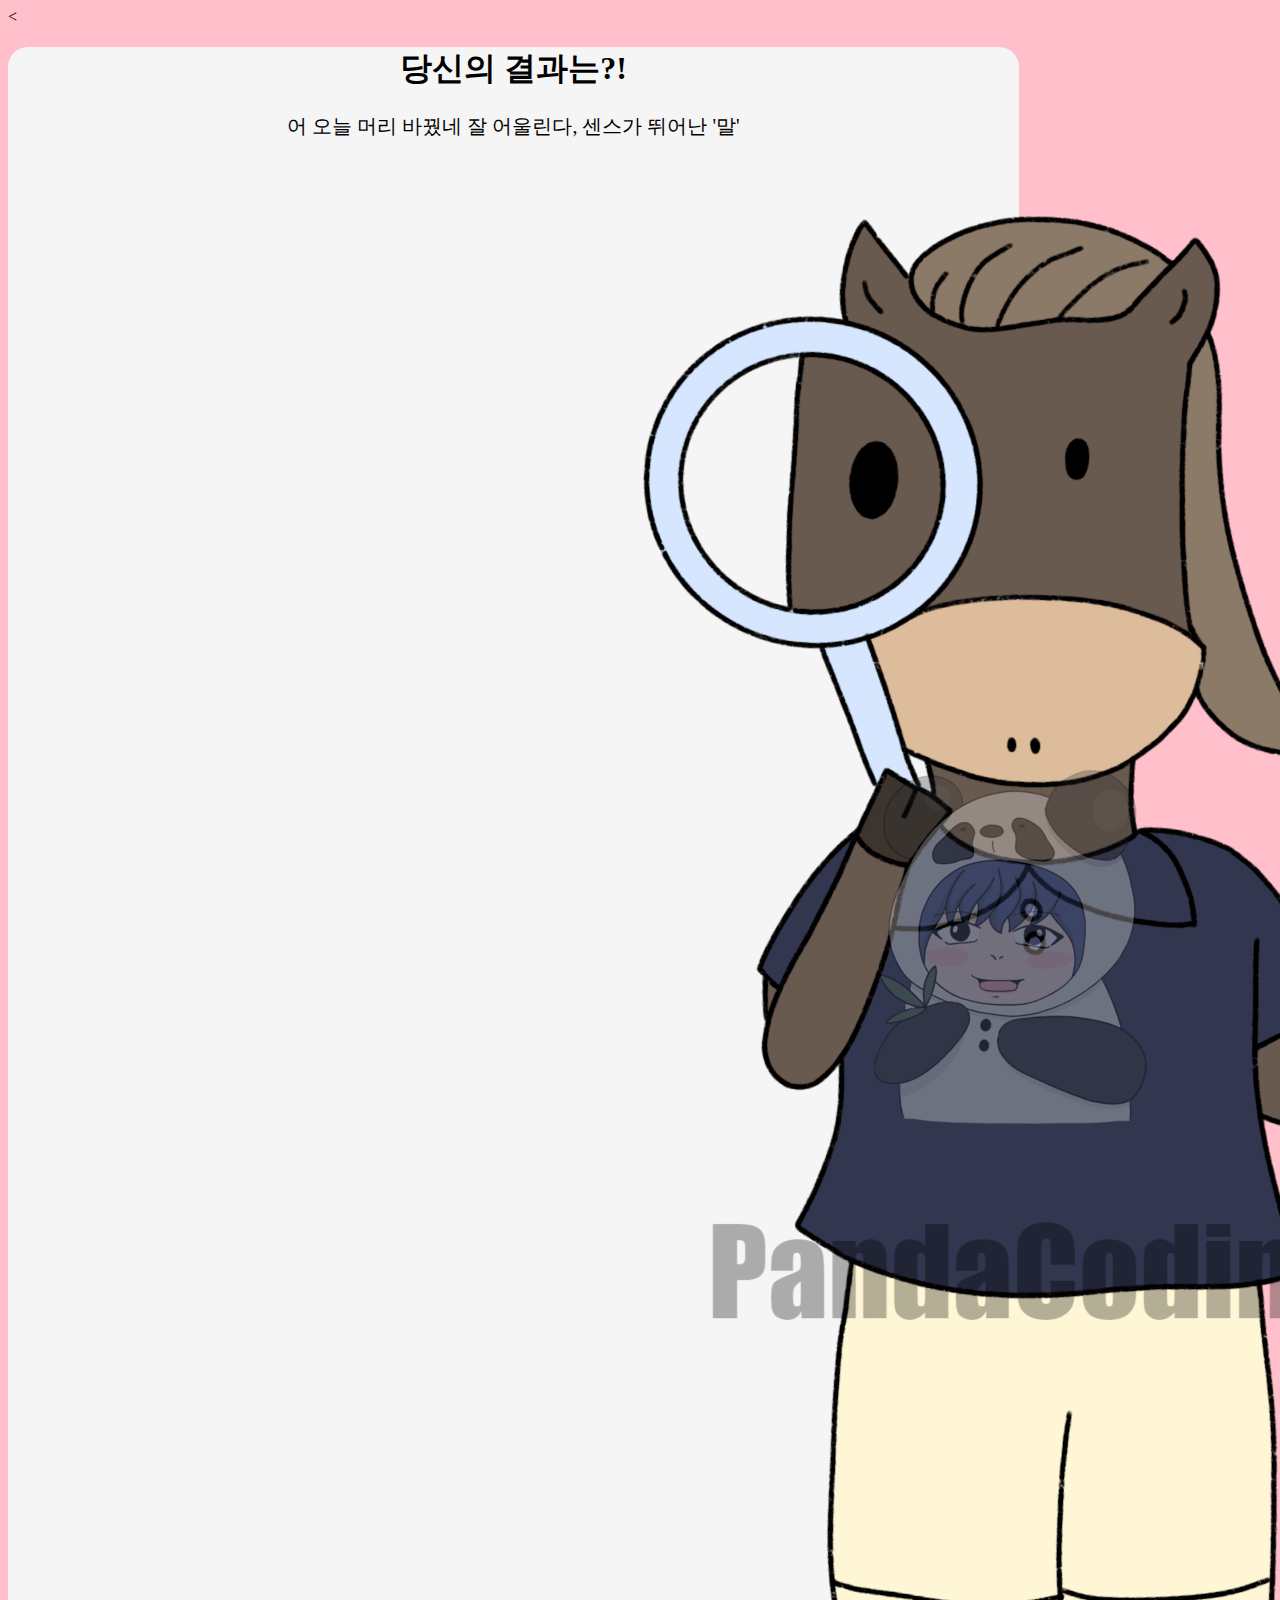
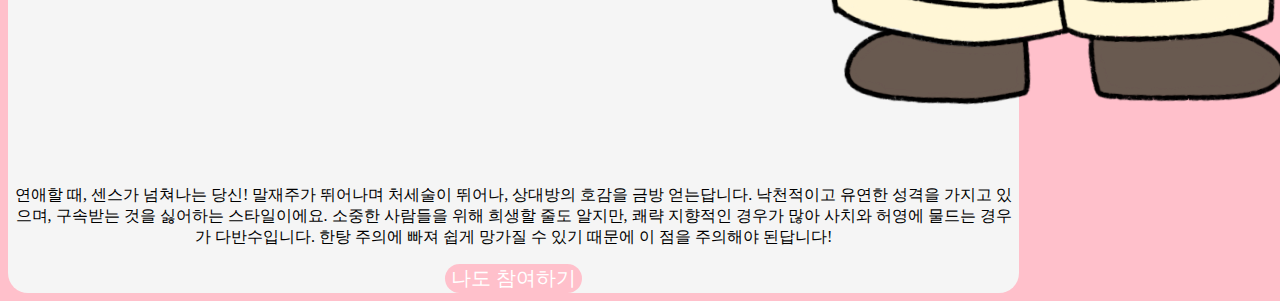
<file: page/result-6.html>
<!DOCTYPE html>
<html lang="ko" dir="ltr">
  <head>
    <  <meta charset="utf-8">
      <meta name="viewport" content="width=device-width, initial-scale=1">
      <meta name="author" content="PandaCoding">
      <meta name="keywords" content="십이간지 연애유형">
      <meta name="description" content="십이간지 연애유형">

      <!-- sns share -->
      <meta property="og:url" content="https://twelvelovetype.netlify.app" />
      <meta property="og:title" content="십이간지 연애유형" />
      <meta property="og:type" content="website" />
      <meta property="og:image" content="../img/share.png" />
      <meta property="og:description" content="십이간지로 알아보는 연애유형" />

      <!--favicon-->
      <link rel="shortcut icon" href="../img/favicon.ico">
      <link rel="apple-touch-icon-precomposed" href="../img/favicon.ico" />

      <title>십이간지 연애유형</title>
      <link href="https://cdn.jsdelivr.net/npm/bootstrap@5.0.0-beta2/dist/css/bootstrap.min.css" rel="stylesheet" integrity="sha384-BmbxuPwQa2lc/FVzBcNJ7UAyJxM6wuqIj61tLrc4wSX0szH/Ev+nYRRuWlolflfl" crossorigin="anonymous">
      <link rel="preconnect" href="https://fonts.gstatic.com">
      <link href="https://fonts.googleapis.com/css2?family=Nanum+Pen+Script&display=swap" rel="stylesheet">
      <link rel="stylesheet" href="../css/default.css">
      <link rel="stylesheet" href="../css/result.css">
  </head>
  <body>
    <section id="shareResult" class="mx-auto my-5 py-5 px-3">
      <h1>당신의 결과는?!</h1>
      <div class="resultname">
        <p>어 오늘 머리 바꿨네 잘 어울린다, 센스가 뛰어난 '말'</p>
      </div>
      <div id="resultImg" class="my-3 col-lg-6 col-md-8 col-sm-10 col-12 mx-auto">
        <img src="../img/image-6.png" alt="0" class="img-fluid">
      </div>
      <div class="resultDesc">
        <p>연애할 때, 센스가 넘쳐나는 당신! 말재주가 뛰어나며 처세술이 뛰어나, 상대방의 호감을 금방 얻는답니다. 낙천적이고 유연한 성격을 가지고 있으며, 구속받는 것을 싫어하는 스타일이에요. 소중한 사람들을 위해 희생할 줄도 알지만, 쾌략 지향적인 경우가 많아 사치와 허영에 물드는 경우가 다반수입니다. 한탕 주의에 빠져 쉽게 망가질 수 있기 때문에 이 점을 주의해야 된답니다!</p>
      </div>
      <script type="text/javascript">
        function moveHome(){
          location.href = "/index.html";
        }
      </script>
      <button type="button" class="gohome mt-3 py-2 px-3" onclick="js:moveHome()">나도 참여하기</button>
    </section>
  </body>
</html>
</file>
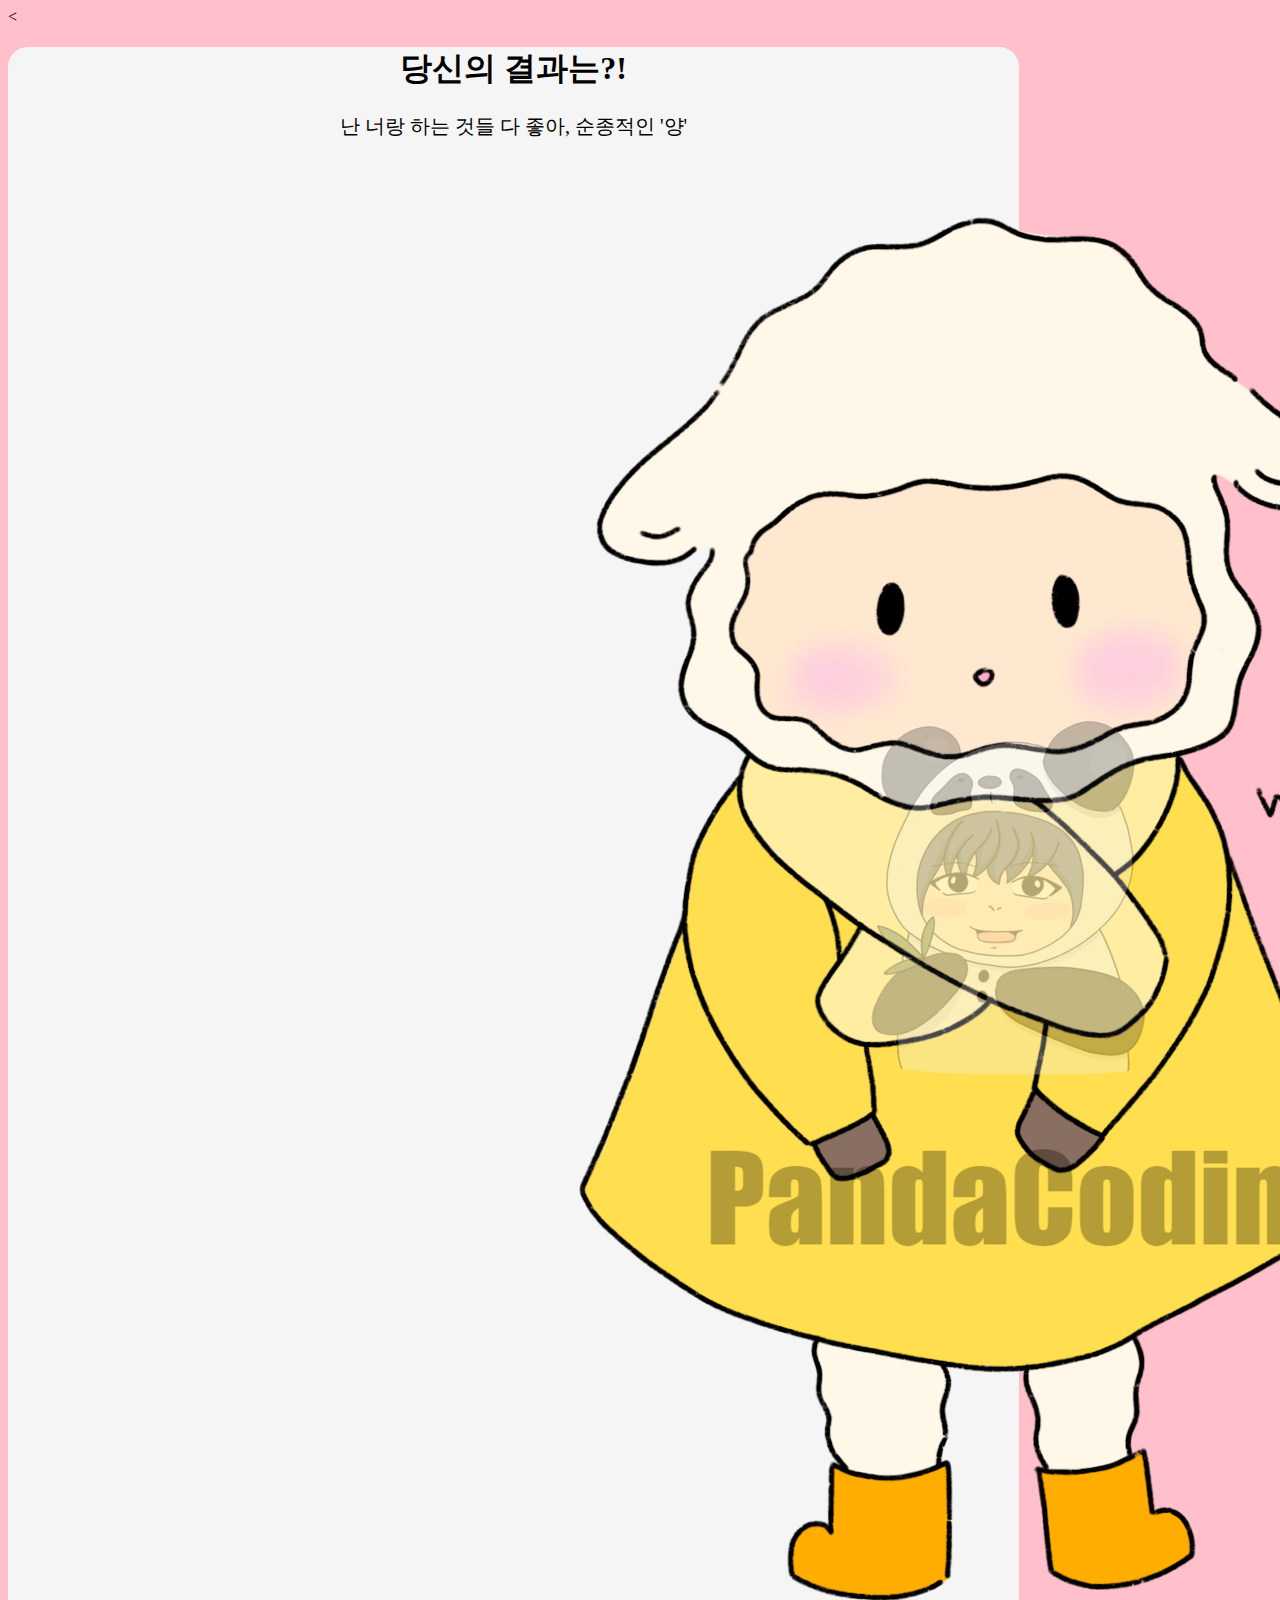
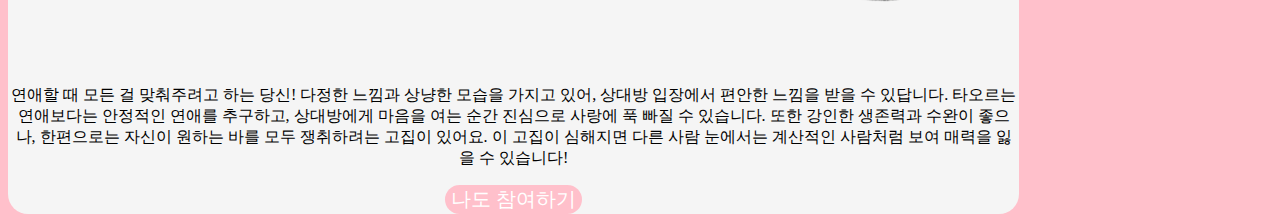
<file: page/result-7.html>
<!DOCTYPE html>
<html lang="ko" dir="ltr">
  <head>
    <  <meta charset="utf-8">
      <meta name="viewport" content="width=device-width, initial-scale=1">
      <meta name="author" content="PandaCoding">
      <meta name="keywords" content="십이간지 연애유형">
      <meta name="description" content="십이간지 연애유형">

      <!-- sns share -->
      <meta property="og:url" content="https://twelvelovetype.netlify.app" />
      <meta property="og:title" content="십이간지 연애유형" />
      <meta property="og:type" content="website" />
      <meta property="og:image" content="../img/share.png" />
      <meta property="og:description" content="십이간지로 알아보는 연애유형" />

      <!--favicon-->
      <link rel="shortcut icon" href="../img/favicon.ico">
      <link rel="apple-touch-icon-precomposed" href="../img/favicon.ico" />

      <title>십이간지 연애유형</title>
      <link href="https://cdn.jsdelivr.net/npm/bootstrap@5.0.0-beta2/dist/css/bootstrap.min.css" rel="stylesheet" integrity="sha384-BmbxuPwQa2lc/FVzBcNJ7UAyJxM6wuqIj61tLrc4wSX0szH/Ev+nYRRuWlolflfl" crossorigin="anonymous">
      <link rel="preconnect" href="https://fonts.gstatic.com">
      <link href="https://fonts.googleapis.com/css2?family=Nanum+Pen+Script&display=swap" rel="stylesheet">
      <link rel="stylesheet" href="../css/default.css">
      <link rel="stylesheet" href="../css/result.css">
  </head>
  <body>
    <section id="shareResult" class="mx-auto my-5 py-5 px-3">
      <h1>당신의 결과는?!</h1>
      <div class="resultname">
        <p>난 너랑 하는 것들 다 좋아, 순종적인 '양'</p>
      </div>
      <div id="resultImg" class="my-3 col-lg-6 col-md-8 col-sm-10 col-12 mx-auto">
        <img src="../img/image-7.png" alt="0" class="img-fluid">
      </div>
      <div class="resultDesc">
        <p>연애할 때 모든 걸 맞춰주려고 하는 당신! 다정한 느낌과 상냥한 모습을 가지고 있어, 상대방 입장에서 편안한 느낌을 받을 수 있답니다. 타오르는 연애보다는 안정적인 연애를 추구하고, 상대방에게 마음을 여는 순간 진심으로 사랑에 푹 빠질 수 있습니다. 또한 강인한 생존력과 수완이 좋으나, 한편으로는 자신이 원하는 바를 모두 쟁취하려는 고집이 있어요. 이 고집이 심해지면 다른 사람 눈에서는 계산적인 사람처럼 보여 매력을 잃을 수 있습니다!</p>
      </div>
      <script type="text/javascript">
        function moveHome(){
          location.href = "/index.html";
        }
      </script>
      <button type="button" class="gohome mt-3 py-2 px-3" onclick="js:moveHome()">나도 참여하기</button>
    </section>
  </body>
</html>
</file>
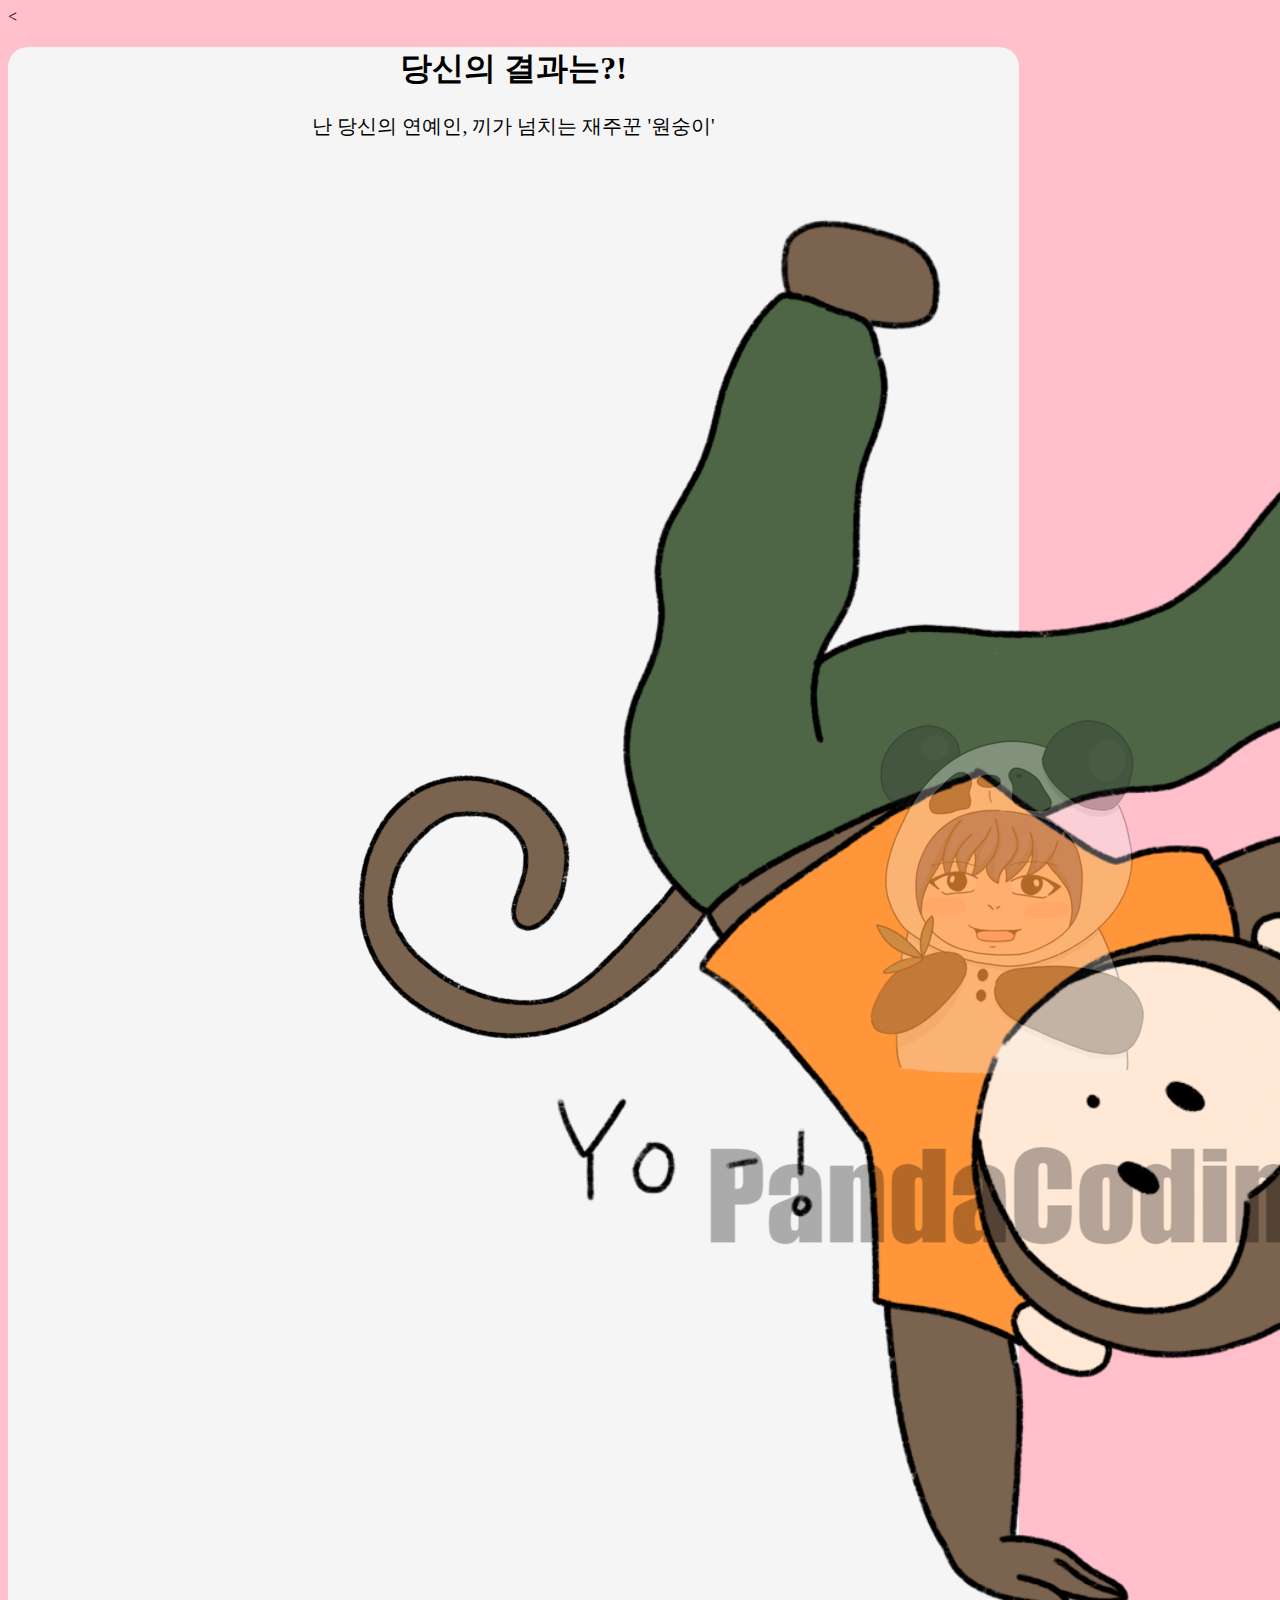
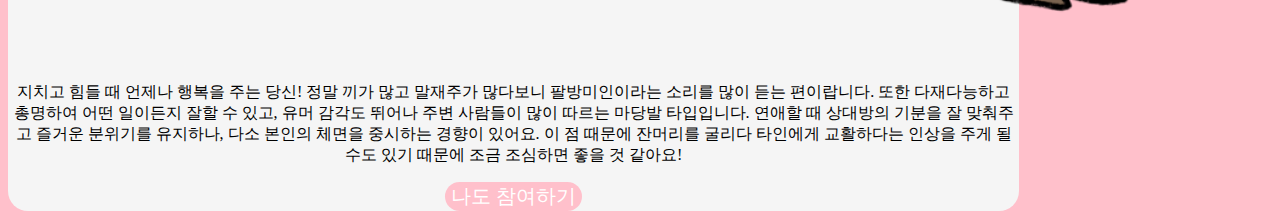
<file: page/result-8.html>
<!DOCTYPE html>
<html lang="ko" dir="ltr">
  <head>
    <  <meta charset="utf-8">
      <meta name="viewport" content="width=device-width, initial-scale=1">
      <meta name="author" content="PandaCoding">
      <meta name="keywords" content="십이간지 연애유형">
      <meta name="description" content="십이간지 연애유형">

      <!-- sns share -->
      <meta property="og:url" content="https://twelvelovetype.netlify.app" />
      <meta property="og:title" content="십이간지 연애유형" />
      <meta property="og:type" content="website" />
      <meta property="og:image" content="../img/share.png" />
      <meta property="og:description" content="십이간지로 알아보는 연애유형" />

      <!--favicon-->
      <link rel="shortcut icon" href="../img/favicon.ico">
      <link rel="apple-touch-icon-precomposed" href="../img/favicon.ico" />

      <title>십이간지 연애유형</title>
      <link href="https://cdn.jsdelivr.net/npm/bootstrap@5.0.0-beta2/dist/css/bootstrap.min.css" rel="stylesheet" integrity="sha384-BmbxuPwQa2lc/FVzBcNJ7UAyJxM6wuqIj61tLrc4wSX0szH/Ev+nYRRuWlolflfl" crossorigin="anonymous">
      <link rel="preconnect" href="https://fonts.gstatic.com">
      <link href="https://fonts.googleapis.com/css2?family=Nanum+Pen+Script&display=swap" rel="stylesheet">
      <link rel="stylesheet" href="../css/default.css">
      <link rel="stylesheet" href="../css/result.css">
  </head>
  <body>
    <section id="shareResult" class="mx-auto my-5 py-5 px-3">
      <h1>당신의 결과는?!</h1>
      <div class="resultname">
        <p>난 당신의 연예인, 끼가 넘치는 재주꾼 '원숭이'</p>
      </div>
      <div id="resultImg" class="my-3 col-lg-6 col-md-8 col-sm-10 col-12 mx-auto">
        <img src="../img/image-8.png" alt="0" class="img-fluid">
      </div>
      <div class="resultDesc">
        <p>지치고 힘들 때 언제나 행복을 주는 당신! 정말 끼가 많고 말재주가 많다보니 팔방미인이라는 소리를 많이 듣는 편이랍니다. 또한 다재다능하고 총명하여 어떤 일이든지 잘할 수 있고, 유머 감각도 뛰어나 주변 사람들이 많이 따르는 마당발 타입입니다. 연애할 때 상대방의 기분을 잘 맞춰주고 즐거운 분위기를 유지하나, 다소 본인의 체면을 중시하는 경향이 있어요. 이 점 때문에 잔머리를 굴리다 타인에게 교활하다는 인상을 주게 될 수도 있기 때문에 조금 조심하면 좋을 것 같아요!</p>
      </div>
      <script type="text/javascript">
        function moveHome(){
          location.href = "/index.html";
        }
      </script>
      <button type="button" class="gohome mt-3 py-2 px-3" onclick="js:moveHome()">나도 참여하기</button>
    </section>
  </body>
</html>
</file>
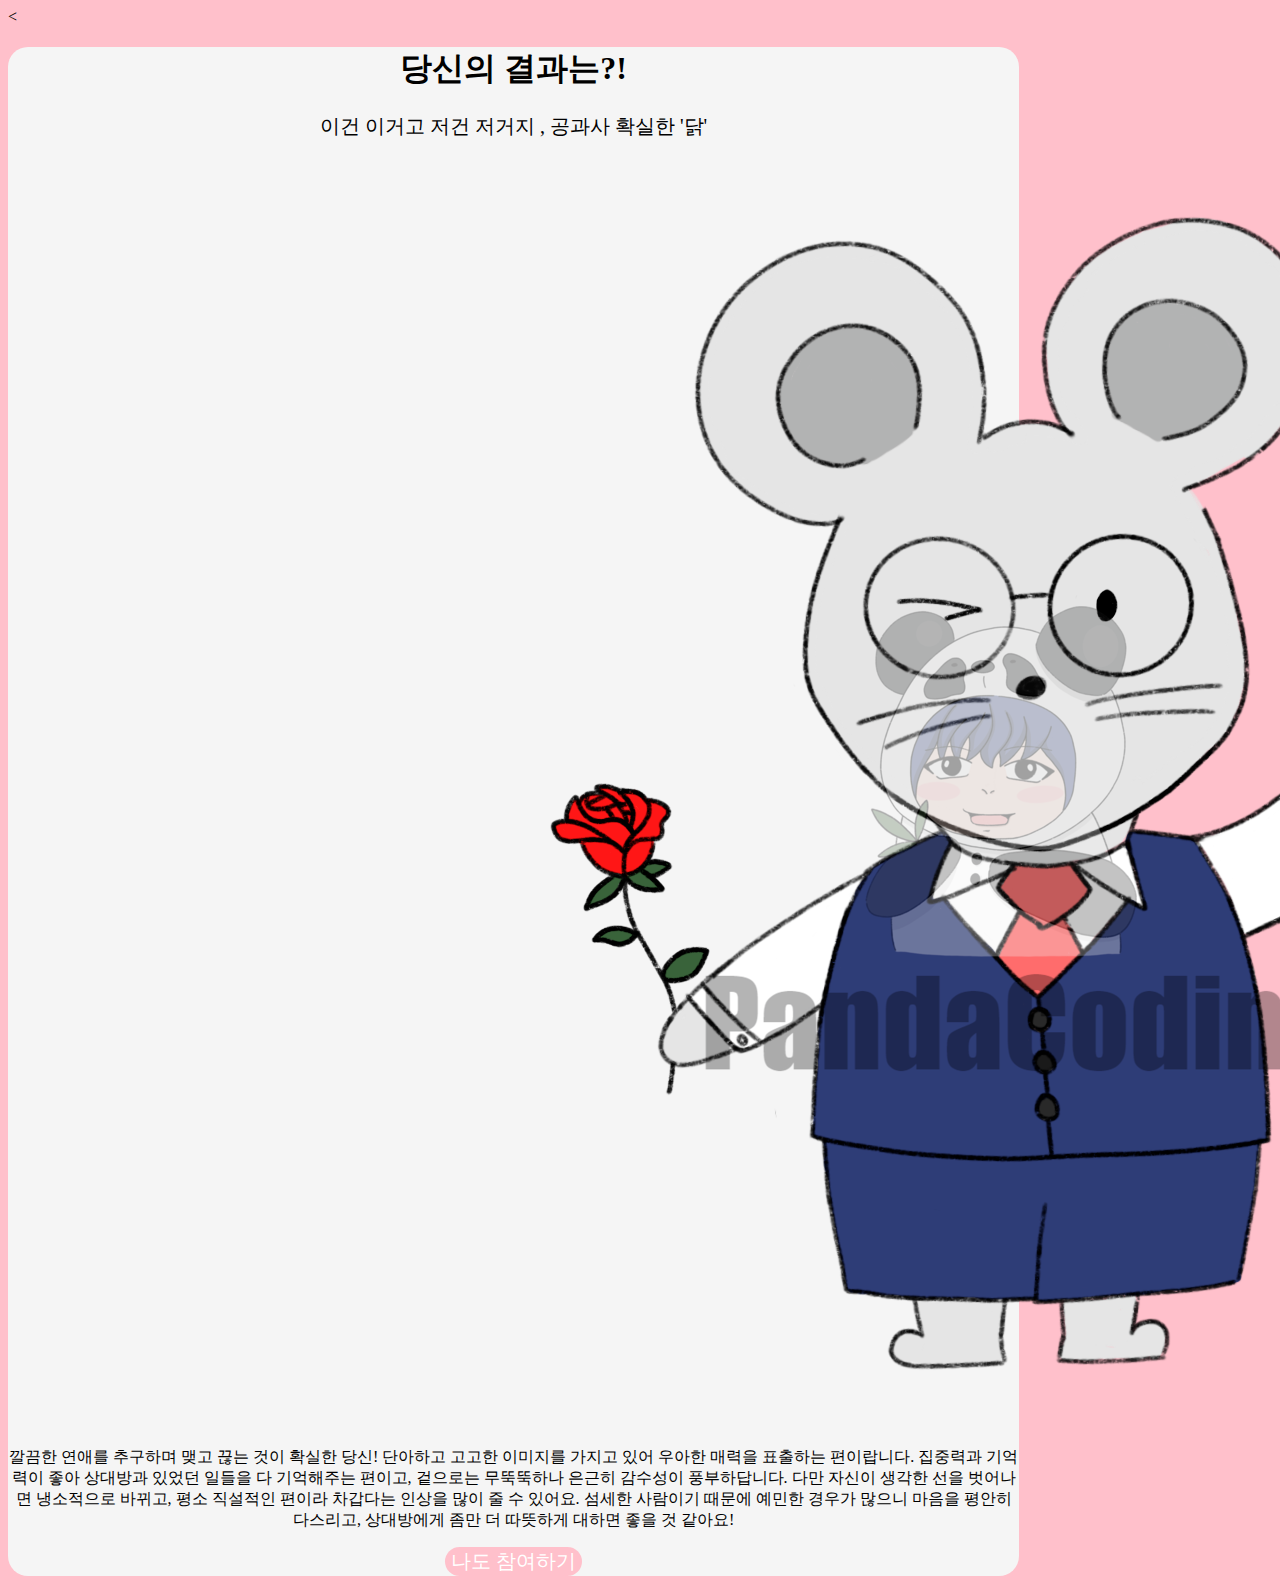
<file: page/result-9.html>
<!DOCTYPE html>
<html lang="ko" dir="ltr">
  <head>
    <  <meta charset="utf-8">
      <meta name="viewport" content="width=device-width, initial-scale=1">
      <meta name="author" content="PandaCoding">
      <meta name="keywords" content="십이간지 연애유형">
      <meta name="description" content="십이간지 연애유형">

      <!-- sns share -->
      <meta property="og:url" content="https://twelvelovetype.netlify.app" />
      <meta property="og:title" content="십이간지 연애유형" />
      <meta property="og:type" content="website" />
      <meta property="og:image" content="../img/share.png" />
      <meta property="og:description" content="십이간지로 알아보는 연애유형" />

      <!--favicon-->
      <link rel="shortcut icon" href="../img/favicon.ico">
      <link rel="apple-touch-icon-precomposed" href="../img/favicon.ico" />

      <title>십이간지 연애유형</title>
      <link href="https://cdn.jsdelivr.net/npm/bootstrap@5.0.0-beta2/dist/css/bootstrap.min.css" rel="stylesheet" integrity="sha384-BmbxuPwQa2lc/FVzBcNJ7UAyJxM6wuqIj61tLrc4wSX0szH/Ev+nYRRuWlolflfl" crossorigin="anonymous">
      <link rel="preconnect" href="https://fonts.gstatic.com">
      <link href="https://fonts.googleapis.com/css2?family=Nanum+Pen+Script&display=swap" rel="stylesheet">
      <link rel="stylesheet" href="../css/default.css">
      <link rel="stylesheet" href="../css/result.css">
  </head>
  <body>
    <section id="shareResult" class="mx-auto my-5 py-5 px-3">
      <h1>당신의 결과는?!</h1>
      <div class="resultname">
        <p>이건 이거고 저건 저거지 , 공과사 확실한 '닭'</p>
      </div>
      <div id="resultImg" class="my-3 col-lg-6 col-md-8 col-sm-10 col-12 mx-auto">
        <img src="../img/image-0.png" alt="0" class="img-fluid">
      </div>
      <div class="resultDesc">
        <p>깔끔한 연애를 추구하며 맺고 끊는 것이 확실한 당신! 단아하고 고고한 이미지를 가지고 있어 우아한 매력을 표출하는 편이랍니다. 집중력과 기억력이 좋아 상대방과 있었던 일들을 다 기억해주는 편이고, 겉으로는 무뚝뚝하나 은근히 감수성이 풍부하답니다. 다만 자신이 생각한 선을 벗어나면 냉소적으로 바뀌고, 평소 직설적인 편이라 차갑다는 인상을 많이 줄 수 있어요. 섬세한 사람이기 때문에 예민한 경우가 많으니 마음을 평안히 다스리고, 상대방에게 좀만 더 따뜻하게 대하면 좋을 것 같아요!</p>
      </div>
      <script type="text/javascript">
        function moveHome(){
          location.href = "/index.html";
        }
      </script>
      <button type="button" class="gohome mt-3 py-2 px-3" onclick="js:moveHome()">나도 참여하기</button>
    </section>
  </body>
</html>
</file>
<file: css/default.css>
body{
  background-color: pink;
}
*{
  font-family: 'Noto Serif KR', serif;
}
</file>
<file: css/main.css>
#main{
  background-color: whitesmoke;
  width: 80%;
  text-align: center;
  border-radius: 20px;
}
p{
  font-size: 16px;
}
</file>
<file: css/qna.css>
#qna {
  display: none;
}

.qBox {
  background-color: whitesmoke;
  text-align: center;
  border-radius: 20px;
  width: 80%;
}

.answerList {
  background-color: whitesmoke;
  border-radius: 20px;
  display: block;
  width: 80%;
  border: 0px;
  font-size: 14px;
}

.answerList:hover, .answerList:focus {
  background-color: pink;
  color: whitesmoke;
}

.status {
  height: 20px;
  width: 80%;
  background-color: white;
  border-radius: 20px;
}

.statusBar {
  height: 100%;
  /* Permalink - use to edit and share this gradient: https://colorzilla.com/gradient-editor/#febbbb+0,fe9090+45,ff5c5c+100;Red+3D+%231 */
  background: #febbbb;
  /* Old browsers */
  background: -moz-linear-gradient(top, #febbbb 0%, #fe9090 45%, #ff5c5c 100%);
  /* FF3.6-15 */
  background: -webkit-linear-gradient(top, #febbbb 0%, #fe9090 45%, #ff5c5c 100%);
  /* Chrome10-25,Safari5.1-6 */
  background: linear-gradient(to bottom, #febbbb 0%, #fe9090 45%, #ff5c5c 100%);
  /* W3C, IE10+, FF16+, Chrome26+, Opera12+, Safari7+ */
  filter: progid:DXImageTransform.Microsoft.gradient(startColorstr='#febbbb', endColorstr='#ff5c5c', GradientType=0);
  /* IE6-9 */
  border-radius: 20px;
}
</file>
<file: css/animation.css>
@keyframes fadeIn {
  from { opacity: 0; }
  to { opacity: 1; }
}

@keyframes fadeOut {
  from { opacity: 1; }
  to { opacity: 0; }
}

@-webkit-keyframes fadeIn {
  from { opacity: 0; }
  to { opacity: 1; }
}

@-webkit-keyframes fadeOut {
  from { opacity: 1; }
  to { opacity: 0; }
}

.fadeIn{
  animation: fadeIn;
  animation-duration: 0.5s;
}

.fadeOut{
  animation: fadeOut;
  animation-duration: 0.5s;
}
</file>
<file: css/result.css>
#result{
  display: none;
  background-color: whitesmoke;
  width: 80%;
  text-align: center;
  border-radius: 20px;
}

#shareResult{
  background-color: whitesmoke;
  width: 80%;
  text-align: center;
  border-radius: 20px;
}
.resultname{
  font-size: 20px;
}
.resultDesc{
  font-size: 16px;
}
.kakao{
  color: white;
  background-color: #FEE500;
  font-size: 20px;
  border: 0px;
  border-radius: 20px;
}

.gohome{
  color: white;
  background-color: pink;
  font-size: 20px;
  border: 0px;
  border-radius: 20px;
}

.kakao:hover, .kakao:focus {
  background-color: whitesmoke;
  color: pink;
}
</file>
